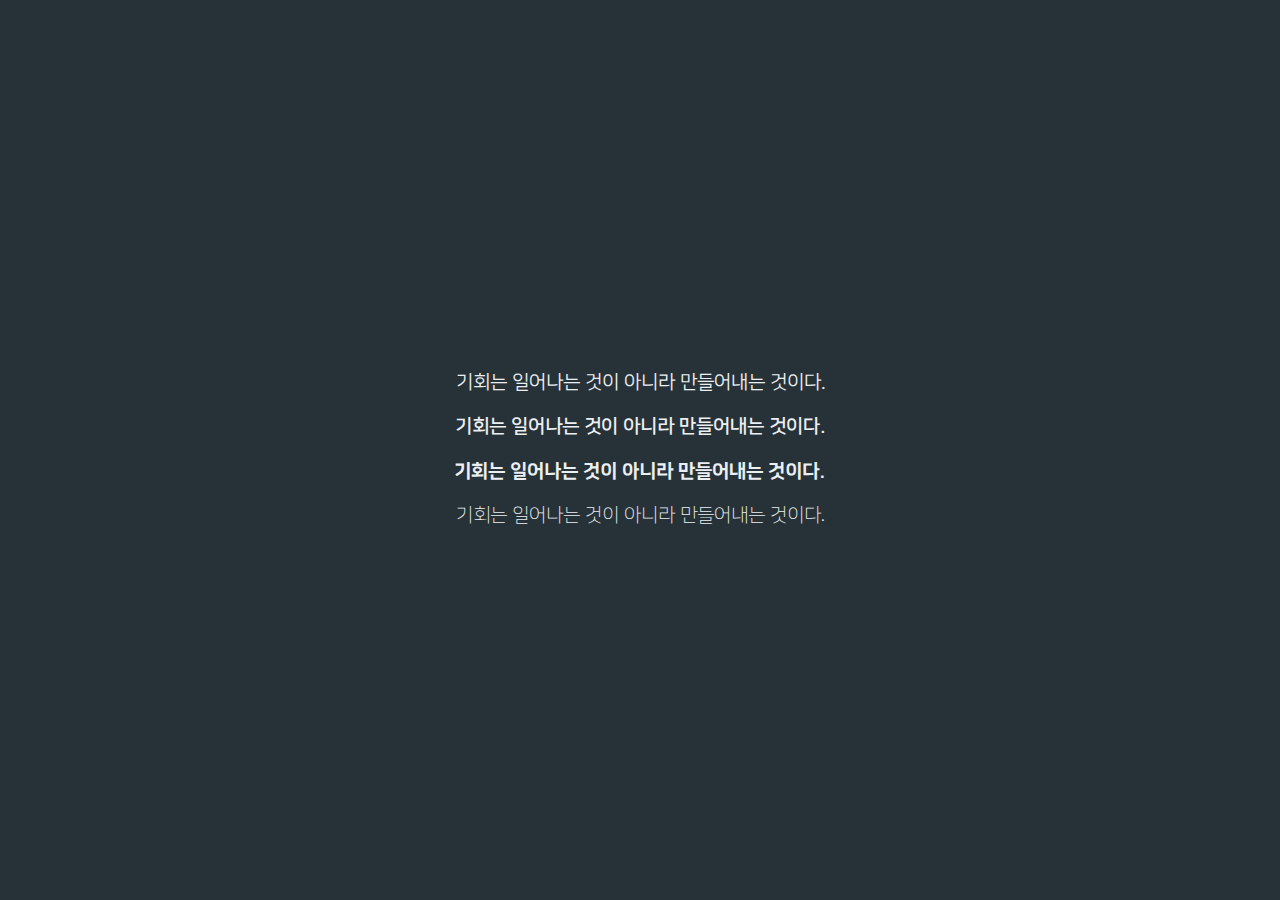
<file: NanumSquare-master/index.html>
<!DOCTYPE html>
<html lang="ko">

<head>
  <title>나눔스퀘어 웹폰트</title>
  <meta charset="UTF-8">
  <meta name="viewport" content="width=device-width, initial-scale=1">
  <link href="nanumsquare.css" rel="stylesheet">
  <style>
    html, body{margin:0;padding:0;height:100%}
    body{background-color:#263238;font:1.2em/1.3em 'NanumSquare', sans-serif;color:#ECEFF1}
    body > div{display:table;width:100%;height:100%}
    body > div > div{display:table-cell;vertical-align:middle}
    p{text-align:center}
    p strong.extra{font-weight: 800}
    p.light{font-weight: 300}
  </style>
</head>

<body>

  <div>
    <div>
      <p>기회는 일어나는 것이 아니라 만들어내는 것이다.</p>
      <p><strong>기회는 일어나는 것이 아니라 만들어내는 것이다.</strong></p>
      <p><strong class="extra">기회는 일어나는 것이 아니라 만들어내는 것이다.</strong></p>
      <p class="light">기회는 일어나는 것이 아니라 만들어내는 것이다.</p>
    </div>
  </div>

</body>

</html>
</file>
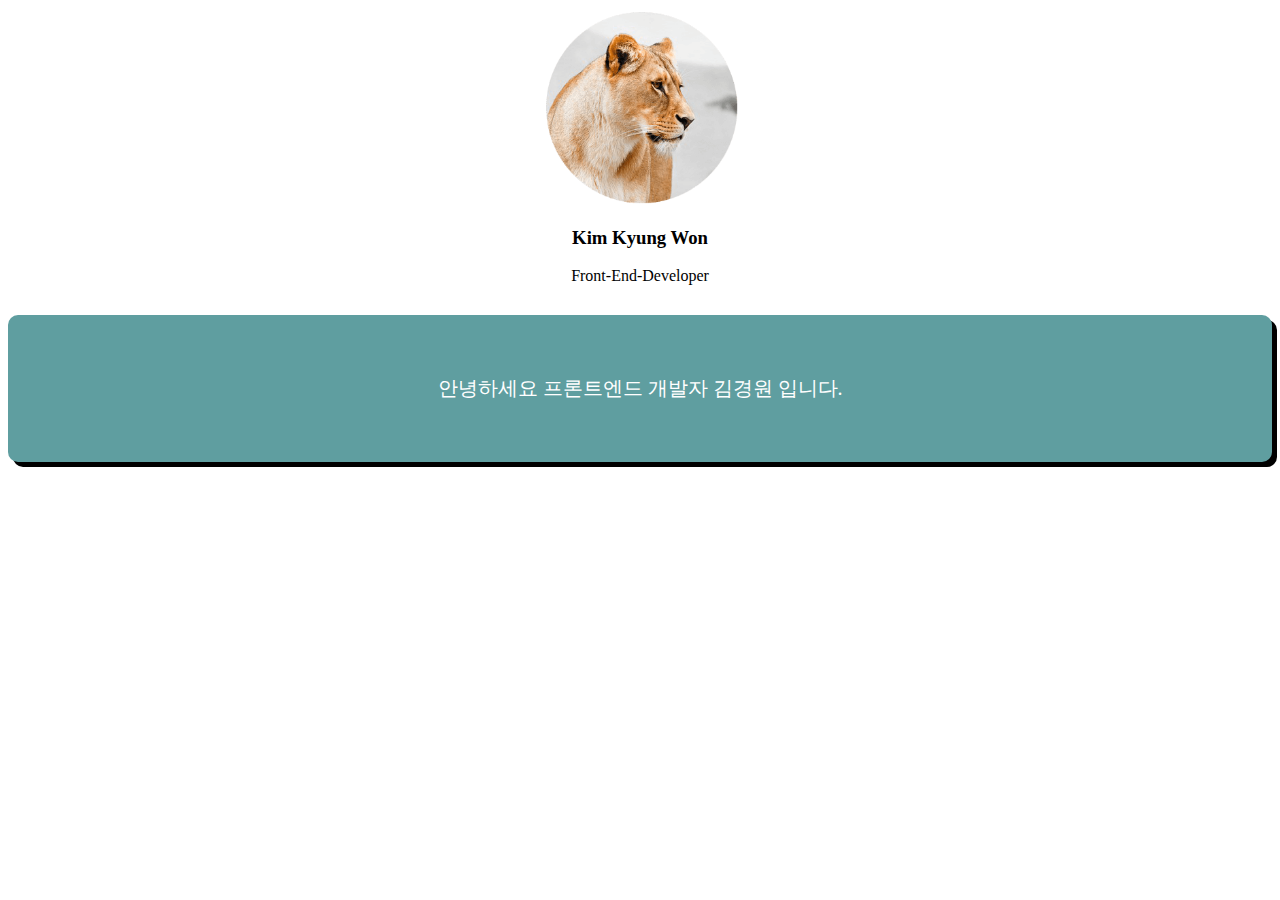
<file: part1/index.html>
<!DOCTYPE html>
<html>
    <head>
        <title>title</title>
        <meta charset='utf-8'>
        <link rel="stylesheet" href="./index.css">
    </head>
    <body>
        <img class='profile' src='../이미지파일/lion.png'>
        <h3 class='main-title'>Kim Kyung Won</h3>
        <p id='job'> Front-End-Developer</p>
        <div class='box'>
            <p>안녕하세요 프론트엔드 개발자 김경원 입니다.</p> 
        </div>
    </body>
</html>
</file>
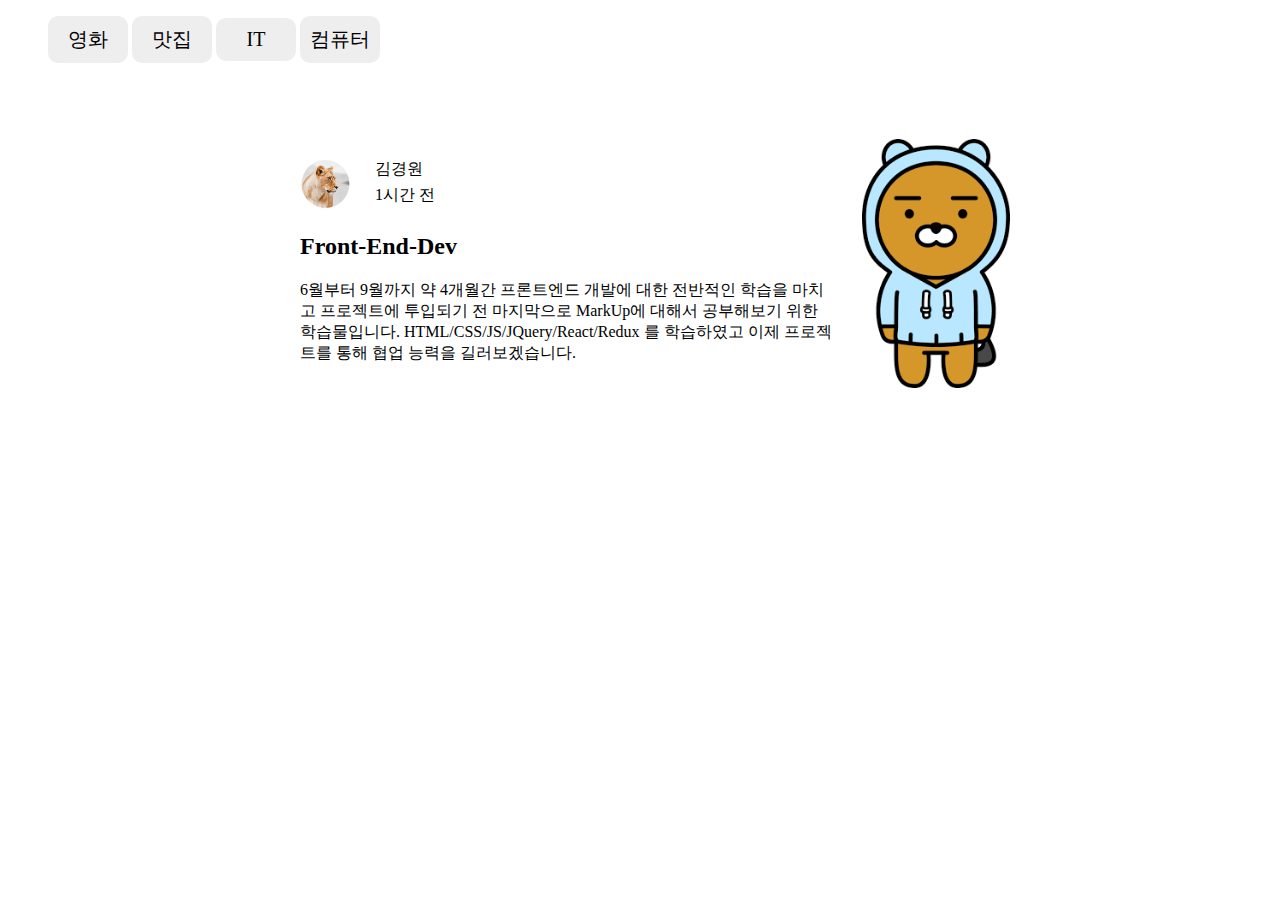
<file: part1/blog-list.html>
<!DOCTYPE html>
<html>
    <head>
        <title>blog-list</title>
        <link rel="stylesheet" href="./blog-list.css">
        <meta charset="utf-8">
    </head>
    <body>
       
<!--       div 이던 nav이던 기능은 동일함. 의미를 부여하는 기능 뿐-->
       <nav class ='nav-bar'>
           <ul class='nav-list'>
               <li><a href='#'>영화</a></li>
               <li><a href='#'>맛집</a></li>
               <li><a href='#'>IT</a></li>
               <li><a href='#'>컴퓨터</a></li>
           </ul>
       </nav>
       
        <div class='container'>
            <div class='left'>
                <div class='profile'>
                   <div class='profile-photo-wrap'>
                    <img class='profile-photo' src='../이미지파일/lion.png'>
                    </div>
                    <div class='profile-user'>
                        <!-- p태그는 기본 margin이 존재하여 이를 없애주면 된다. -->
                        <p style="margin : 5px">김경원</p>
                        <p style="margin : 5px">1시간 전</p>
                    </div>
                </div>
                <div style='clear: both;'></div>
                <div>
                    <h2>Front-End-Dev</h2>
                    <p>6월부터 9월까지 약 4개월간 프론트엔드 개발에 대한 전반적인 학습을 마치고 프로젝트에 투입되기 전 마지막으로 MarkUp에 대해서 공부해보기 위한 학습물입니다. HTML/CSS/JS/JQuery/React/Redux 를 학습하였고 이제 프로젝트를 통해 협업 능력을 길러보겠습니다. </p>
                </div>
            </div>
            <div class='right'>
                <div class='img-wrap'>
                <img src='../이미지파일/업데이트테스트용.png' width='100%' height ='100%'>
                </div>
            </div>
            <div style="clear: both"></div>
            <div class='footer'></div>
        </div>
    </body>
</html>
</file>
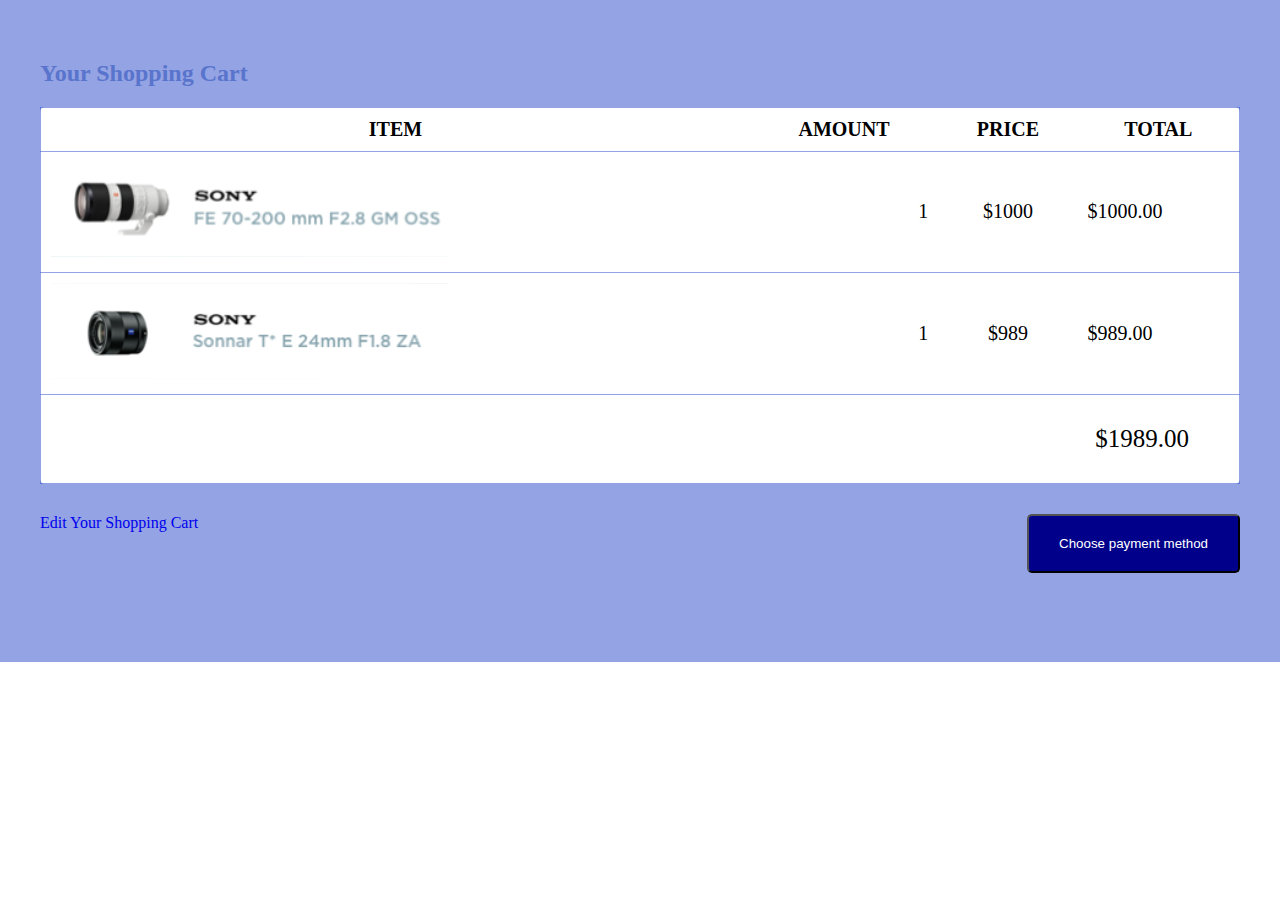
<file: part1/cart.html>
<!DOCTYPE html>
<html>
    <head>
        <title>cart</title>
        <meta charset='utf-8'>
        <link rel="stylesheet" href="./cart.css">    
    </head>
    <body>
       <div class='table-container'>
           <h2 style='color : #5974cc'>Your Shopping Cart</h2>
            <table class='table-main'>
                <thead>
                   <tr>
                        <th>ITEM</th>
                        <th>AMOUNT</th>
                        <th>PRICE</th>
                        <th>TOTAL</th>
                    </tr>
                </thead>
                <tbody>
                    <tr>
                        <td><img src='../이미지파일/camera1.PNG'></td>
                        <td style='text-align:right'>1</td>
                        <td style='text-align:center'>$1000</td>
                        <td>$1000.00</td>
                    </tr>
                    <tr>
                        <td><img src='../이미지파일/camera2.PNG'></td>
                        <td style='text-align:right'>1</td>
                        <td style='text-align:center'>$989</td>
                        <td>$989.00</td>
                    </tr>
                    <tr>
                        <td colspan="4" style='text-align: right; padding :30px 50px 30px 0px; font-size : 25px;'>$1989.00</td>
                    </tr>
                </tbody>
            </table>
            <div class='bottom-area'>
                <a href='#' class='custom-link' style='vertical-align: top;'> Edit Your Shopping Cart</a>
                <button class='btn-style btn-layout'>Choose payment method</button>
            </div>
        </div>
    </body>
</html>
</file>
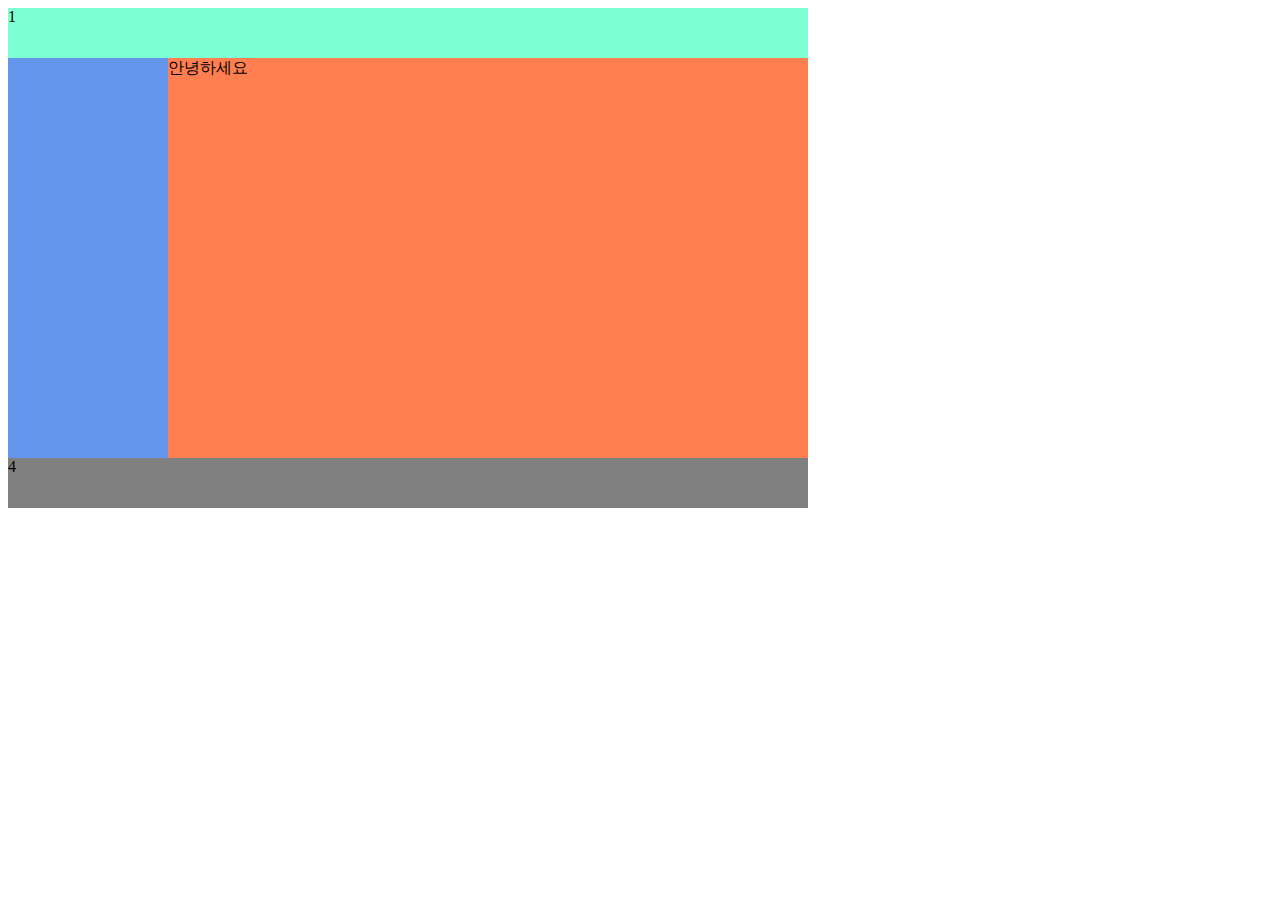
<file: part1/layout1.html>
<!DOCTYPE html>
<html>
    <head>
        <meta charset='utf-8'>
        <title>layout-1</title>
        <link rel="stylesheet" href="./index.css">
    </head>
    <body>
        <!--
        layout 방법 1. float
        1. 모든 요소를 감싸는 wrapper(container)를 만든다.
        2. div는 display :  block 의 속성을 가졌기 때문에 한 줄을 모두 차지하는 특성을 가짐
        3. 따라서 wrapper를 기준으로 width 를 % 주는 것이 중요 
        4. 이후 float : left (왼쪽 정렬) , 붕 띄워서 왼쪽에 정렬해준다.  
        5. 붕 띄웠기 때문에 아래에 footer는 header의 바로 아래에 배치된다. 따라서 left, right 아래에 배치되게 하기 위해서는 clear : both 를 사용한 이후에 해주어야 제대로 배치된다. 
        -->
        <div class='container'>
            <div class='header'>1</div>
            <div class='left'></div><!--
        --><div class='right'>안녕하세요</div>   
            <div class='footer'>4</div>
        </div>
    </body>
</html>
</file>
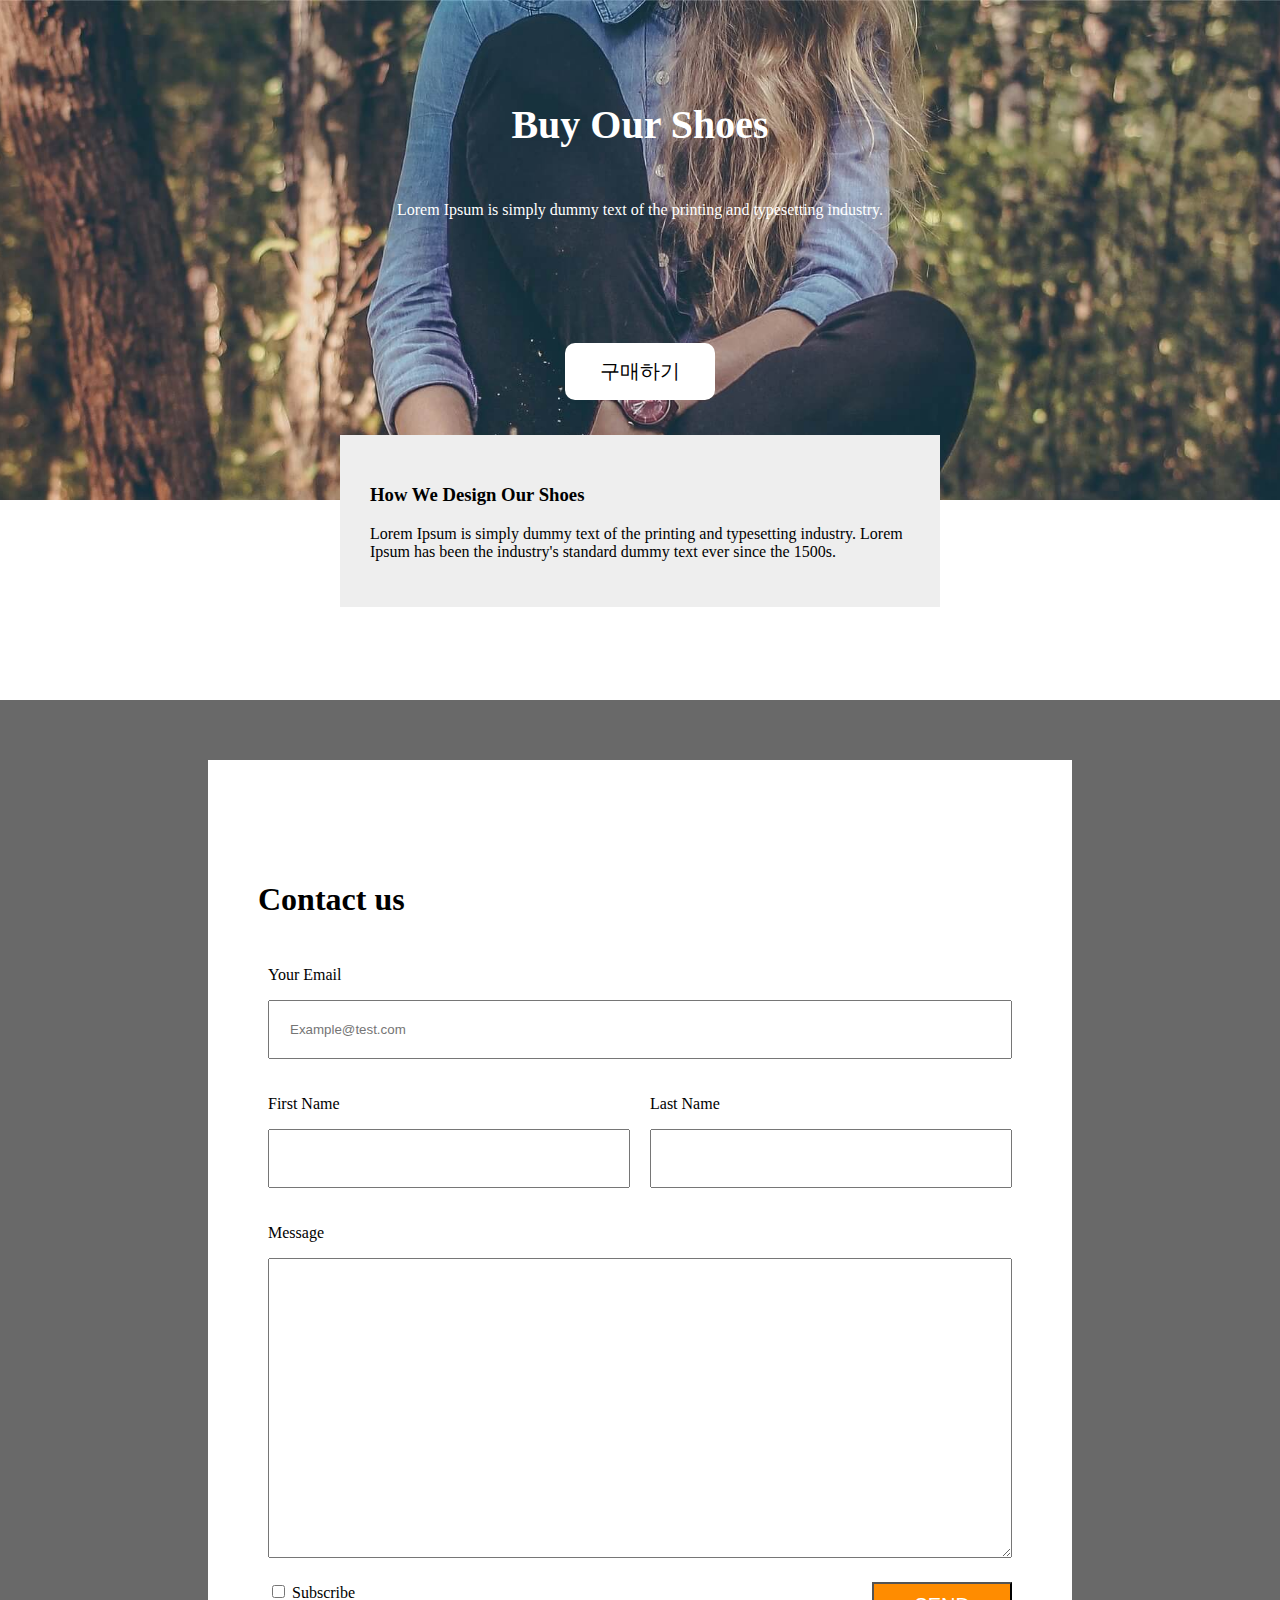
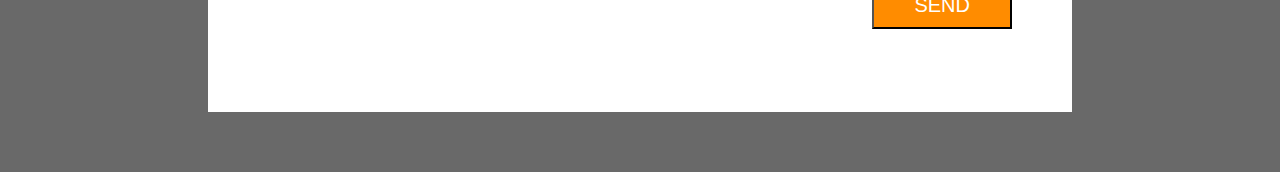
<file: part1/layout2.html>
<!DOCTYPE html>
<html>
    <head>
        <title>layout2</title>
        <meta chatset='utf-8'>
        <link rel="stylesheet" href="./layout2.css">
    </head>
    <body>
        <div class='main-background'>
            <h4 class='main-title'>Buy Our Shoes</h4>
            <div class='intro'>
                <p>Lorem Ipsum is simply dummy text of the printing and typesetting industry. </p>
            </div>
            <button class='main-btn'>구매하기</button>
            <div class='explain-box'>
                <h3>How We Design Our Shoes</h3>
                <p>Lorem Ipsum is simply dummy text of the printing and typesetting industry. Lorem Ipsum has been the industry's standard dummy text ever since the 1500s.</p>
            </div>
        </div>
        
        <form class='form-container'>
           <div class='form-inner'>
               <h1> Contact us </h1>
               
               <div class='form-all'>
                   <p>Your Email</p>
                   <input type='email' placeholder='Example@test.com'/>
               </div>
               
               <div class='form-half'>
                   <p>First Name</p>
                   <input type='text'/>
               </div>
               
               <div class='form-half'>
                   <p>Last Name</p>
                   <input type='text'/>
               </div>
               <div style='clear: both'></div>
               <div class='form-all'>
                   <p> Message </p>
                   <textarea> </textarea>
               </div>
               <div class='checkbox'>
                   <input type ='checkbox' id='sub'> 
                   <label for='sub'>Subscribe</label>
                   <!-- input check box옆에 label 태그를 쓴다. label(for)을 클릭하면 input(id)을 체크한 것으로 간주 
                       label(for) input(id)
                     -->
                   <button class='btn-position btn-style'> SEND </button>
               </div>
           </div>
        </form>
        
    </body>
</html>
</file>
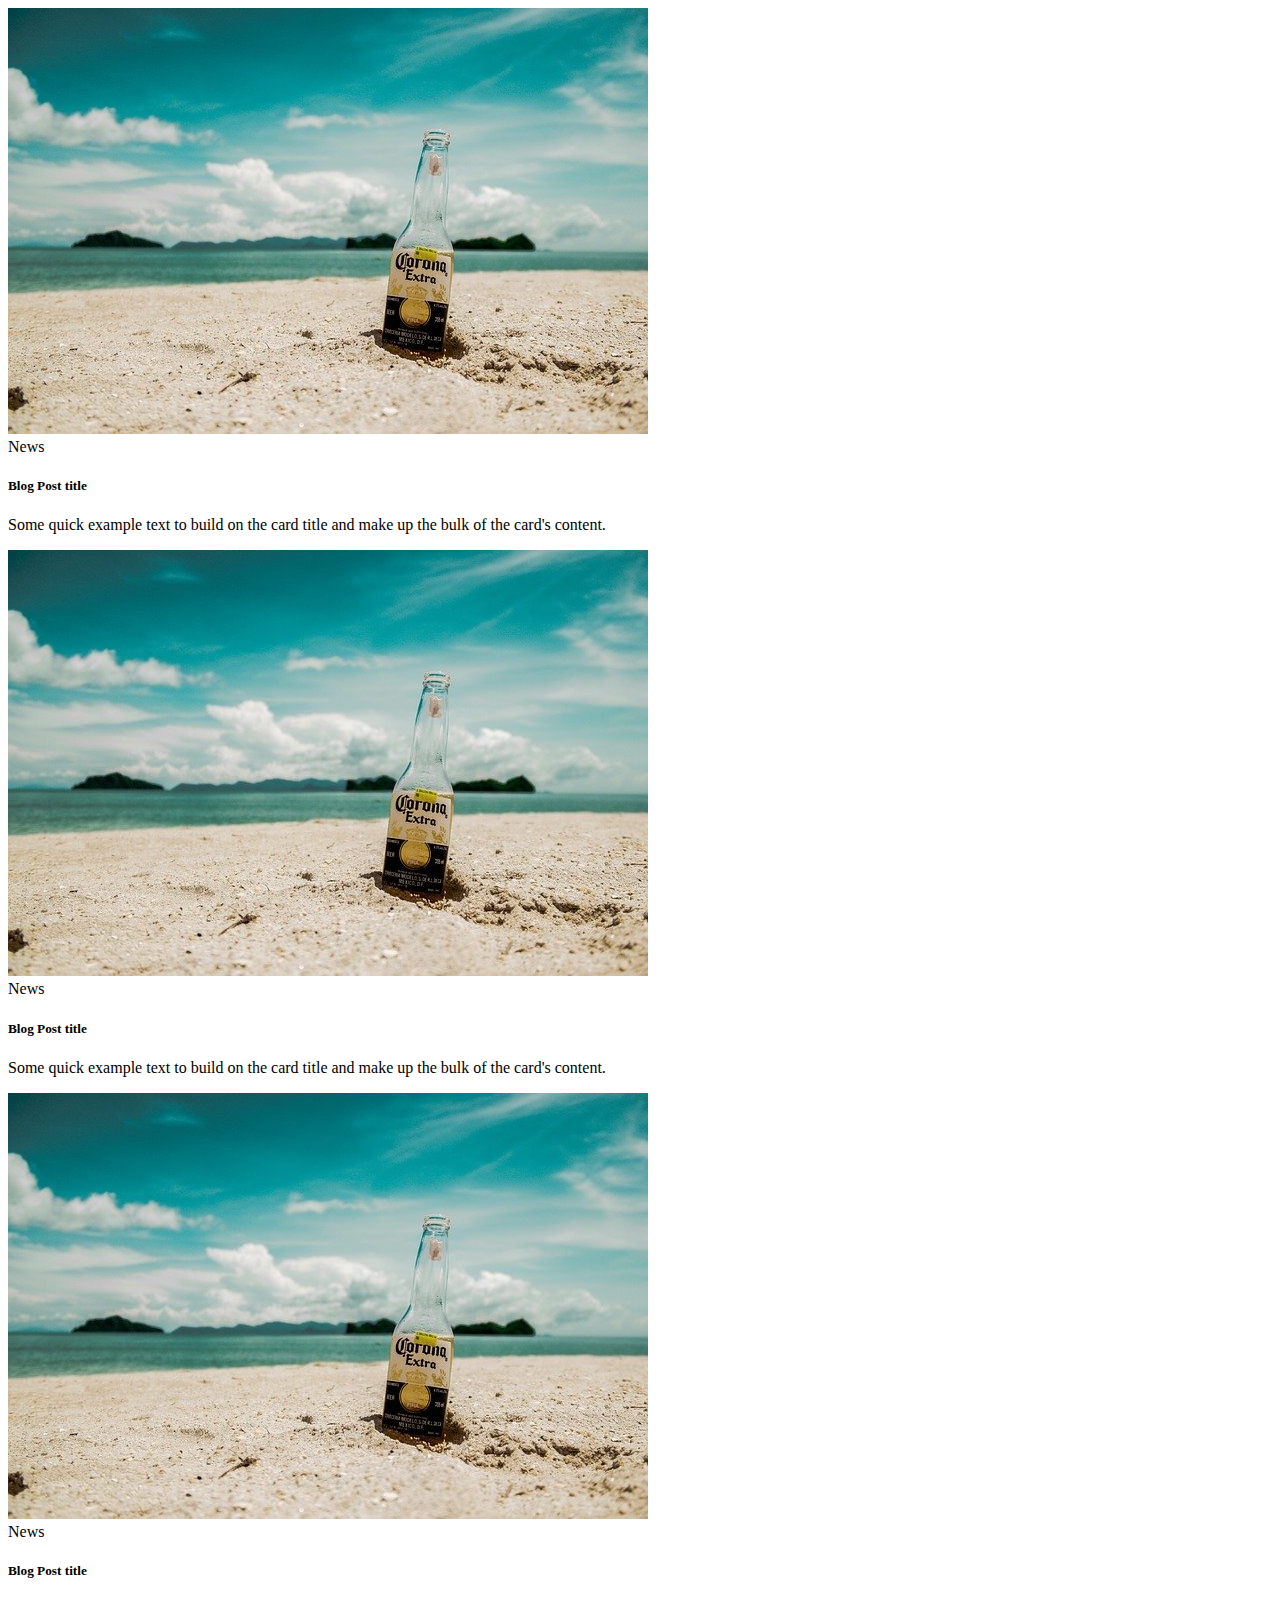
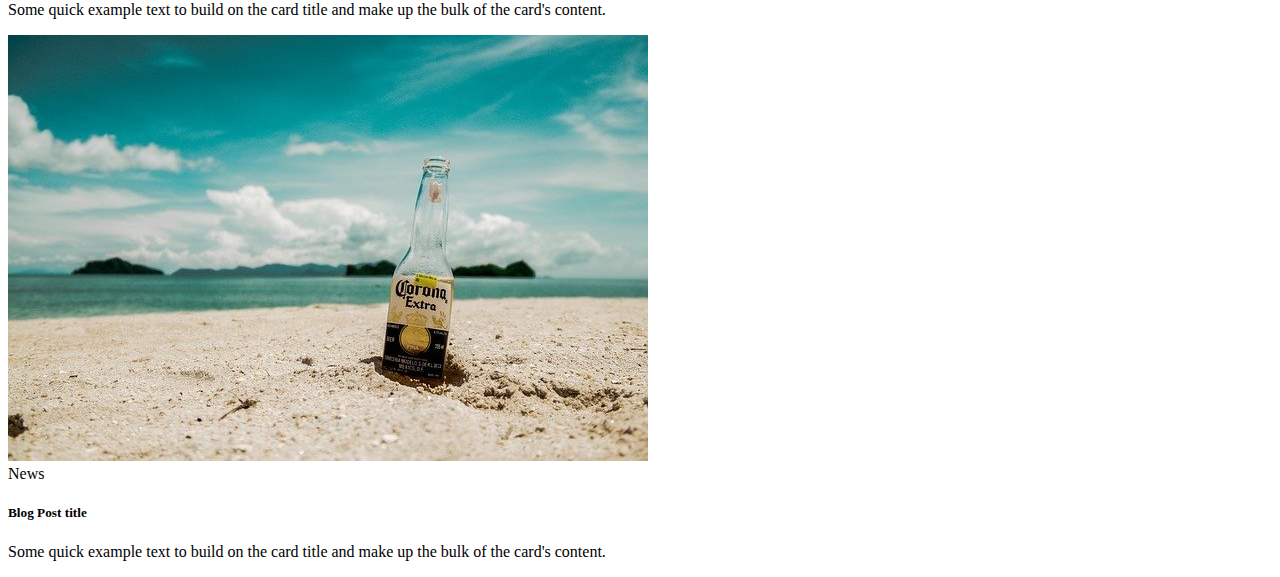
<file: part2/Bootstrap_grid_layout.html>
<!DOCTYPE html>
<html>
    <head>
        <title>Bootstrap</title>
        <meta name="viewport" content="width=device-width, initial-scale=1">
        <meta charset='utf-8'>
        <link href="https://cdn.jsdelivr.net/npm/bootstrap@5.1.2/dist/css/bootstrap.min.css" rel="stylesheet" integrity="sha384-uWxY/CJNBR+1zjPWmfnSnVxwRheevXITnMqoEIeG1LJrdI0GlVs/9cVSyPYXdcSF" crossorigin="anonymous">
    </head>
    <body>
        
        <div class='container'>
           <div class='row'>
                <div class="col-md-6 col-lg-3">
                      <img src="../이미지파일/beer.jpg" class="card-img-top" alt="...">
                      <div class="card-body">
                       <span class="badge rounded-pill bg-primary mb-3 p-2">News</span>
                        <h5 class="card-title">Blog Post title</h5>
                        <p class="card-text">Some quick example text to build on the card title and make up the bulk of the card's content.</p>
                      </div>
                </div>


               <div class="col-md-6 col-lg-3">
                  <img src="../이미지파일/beer.jpg" class="card-img-top" alt="...">
                      <div class="card-body">
                       <span class="badge rounded-pill bg-primary mb-3 p-2">News</span>
                        <h5 class="card-title">Blog Post title</h5>
                        <p class="card-text">Some quick example text to build on the card title and make up the bulk of the card's content.</p>
                      </div>
                </div>

                <div class="col-md-6 col-lg-3">
                  <img src="../이미지파일/beer.jpg" class="card-img-top" alt="...">
                      <div class="card-body">
                       <span class="badge rounded-pill bg-primary mb-3 p-2">News</span>
                        <h5 class="card-title">Blog Post title</h5>
                        <p class="card-text">Some quick example text to build on the card title and make up the bulk of the card's content.</p>
                      </div>
                </div>

                <div class="col-md-6 col-lg-3">
                  <img src="../이미지파일/beer.jpg" class="card-img-top" alt="...">
                      <div class="card-body">
                       <span class="badge rounded-pill bg-primary mb-3 p-2">News</span>
                        <h5 class="card-title">Blog Post title</h5>
                        <p class="card-text">Some quick example text to build on the card title and make up the bulk of the card's content.</p>
                      </div>
                </div>
            </div>
        </div>
        
        <script src="https://cdn.jsdelivr.net/npm/bootstrap@5.1.2/dist/js/bootstrap.bundle.min.js" integrity="sha384-kQtW33rZJAHjgefvhyyzcGF3C5TFyBQBA13V1RKPf4uH+bwyzQxZ6CmMZHmNBEfJ" crossorigin="anonymous"></script>
    </body>
</html>
</file>
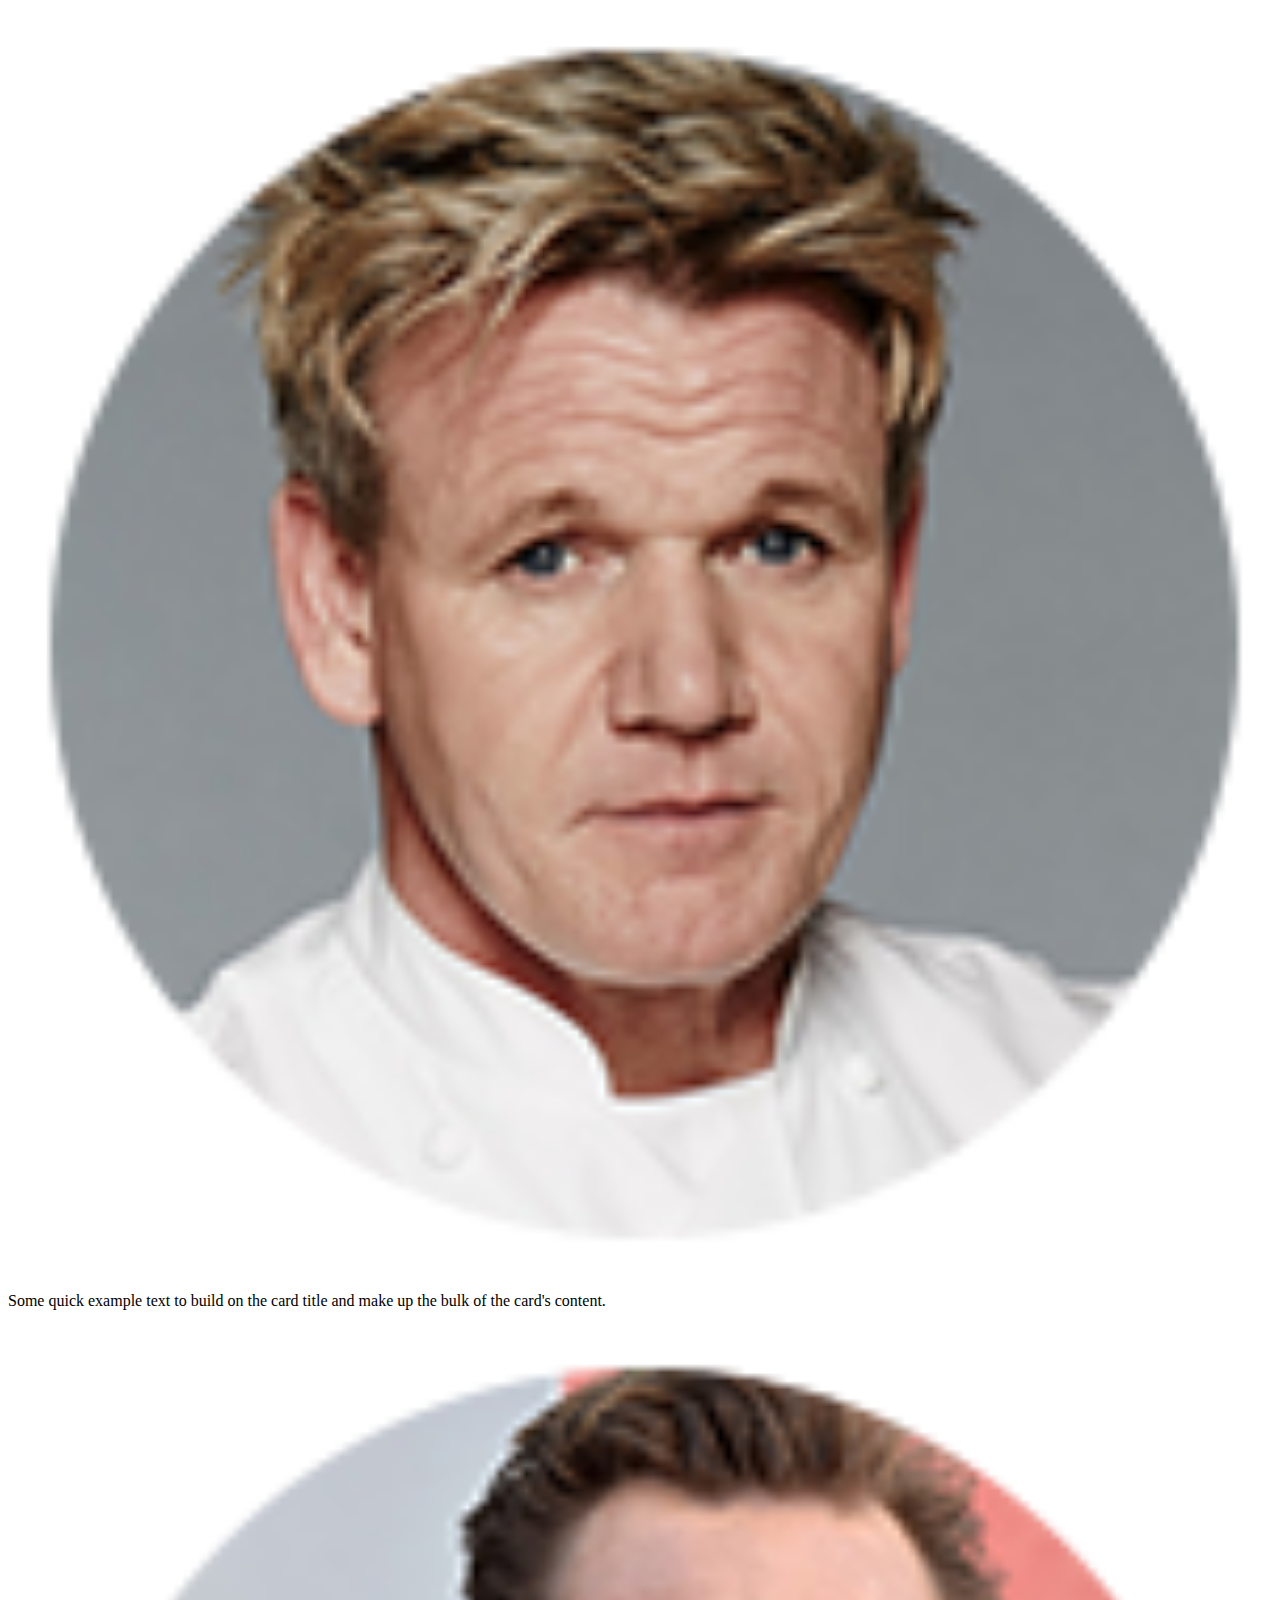
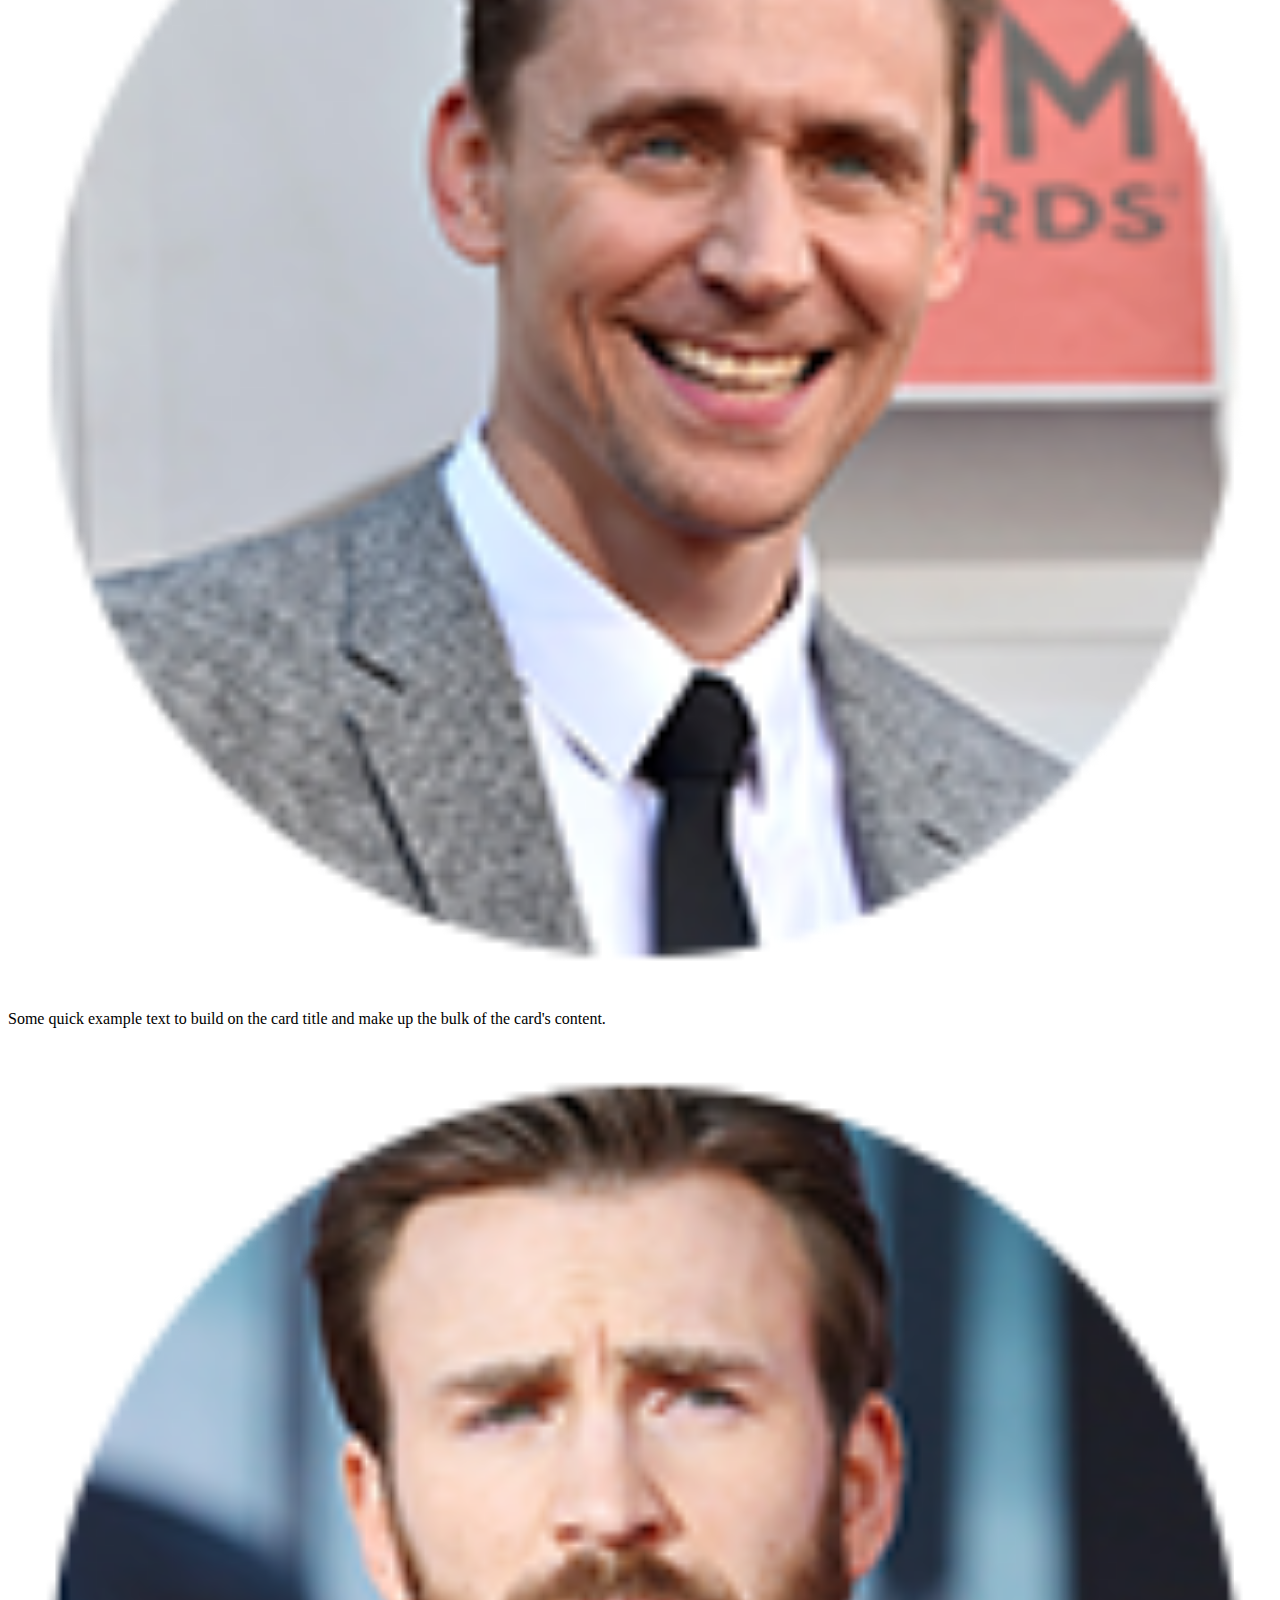
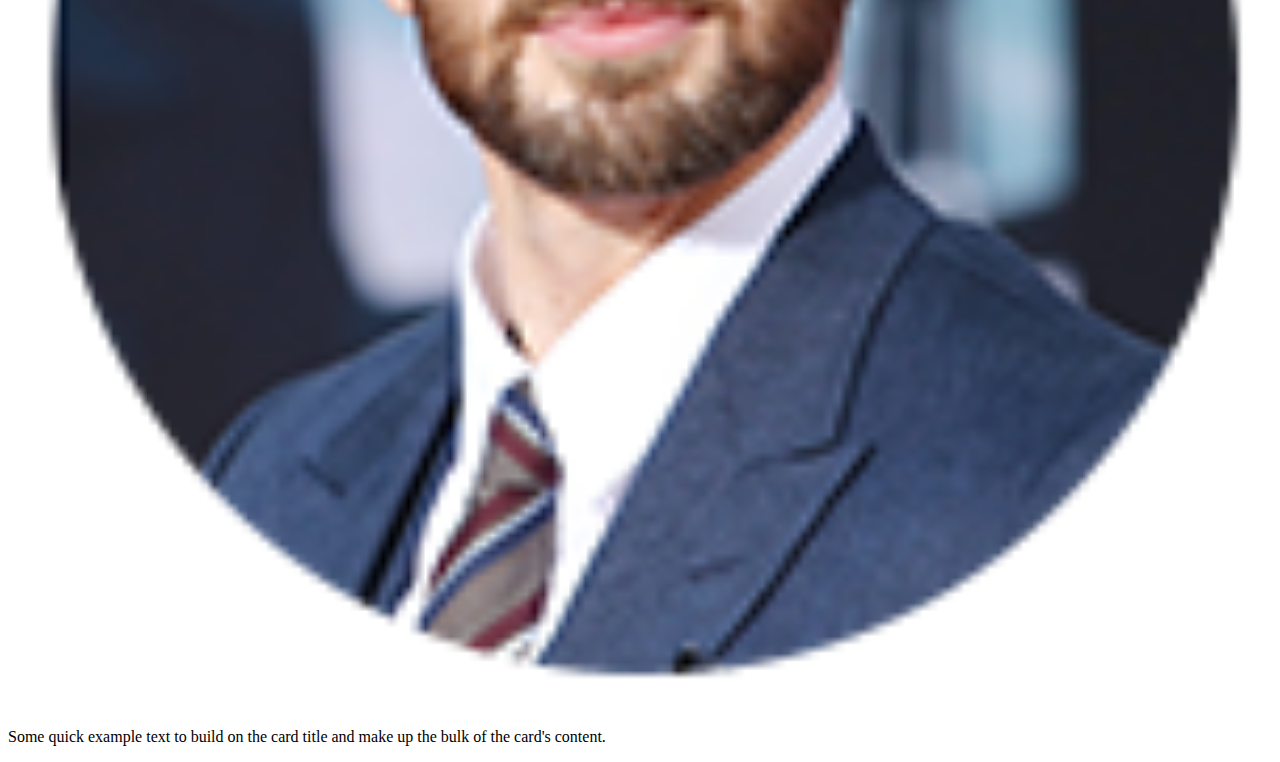
<file: part2/Bootstrap_time_line.html>
<!DOCTYPE html>
<html>
    <head>
        <title>Bootstrap</title>
        <meta name="viewport" content="width=device-width, initial-scale=1">
        <meta charset='utf-8'>
        <link href="https://cdn.jsdelivr.net/npm/bootstrap@5.1.2/dist/css/bootstrap.min.css" rel="stylesheet" integrity="sha384-uWxY/CJNBR+1zjPWmfnSnVxwRheevXITnMqoEIeG1LJrdI0GlVs/9cVSyPYXdcSF" crossorigin="anonymous">
    </head>
    <body>
        
        <div class='container'>
           <div class='row'>
                <div class='col-2 col-md-2 order-md-2'><img src='../이미지파일/author.png' width='100%'></div>
                <div class='col-10 col-md-5 order-md-1'>
                    <p class='text-end'>Some quick example text to build on the card title and make up the bulk of the card's content.</p>
                </div>
                <div class='col-md-5 order-md-3'></div>
            </div>
            <div class='row'>
               <div class='col-md-5'></div>
                <div class='col-2 col-md-2'><img src='../이미지파일/author2.png' width='100%'></div>
                <div class='col-10 col-md-5'>
                <p class='text-start'>Some quick example text to build on the card title and make up the bulk of the card's content.</p></div>
            </div>
            <div class='row'>
                <div class='col-2 col-md-2 order-md-2'><img src='../이미지파일/author3.png' width='100%'></div>
                <div class='col-10 col-md-5 order-md-1'>
                <p class='text-end'>Some quick example text to build on the card title and make up the bulk of the card's content.</p>
                </div>
                <div class='col-md-5 order-md-3'></div>
            </div>
        </div>
        
        <script src="https://cdn.jsdelivr.net/npm/bootstrap@5.1.2/dist/js/bootstrap.bundle.min.js" integrity="sha384-kQtW33rZJAHjgefvhyyzcGF3C5TFyBQBA13V1RKPf4uH+bwyzQxZ6CmMZHmNBEfJ" crossorigin="anonymous"></script>
    </body>
</html>
</file>
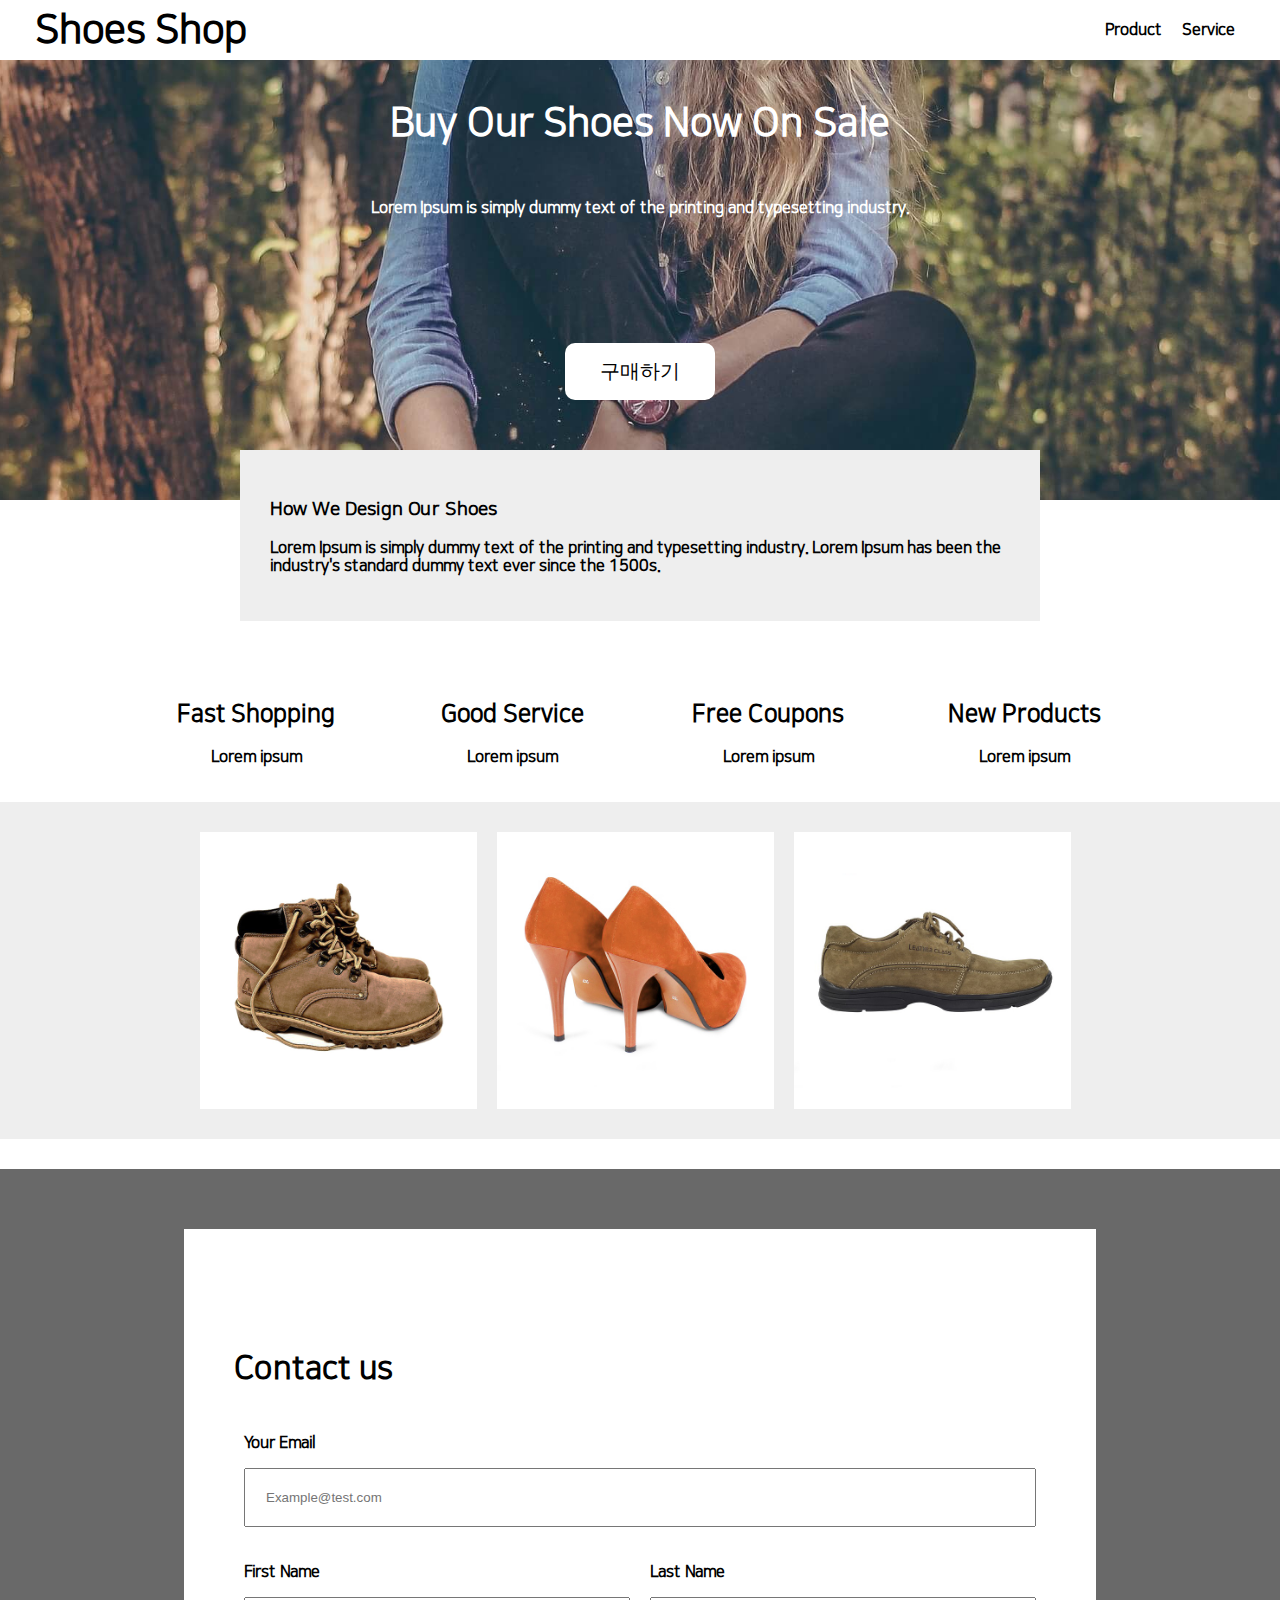
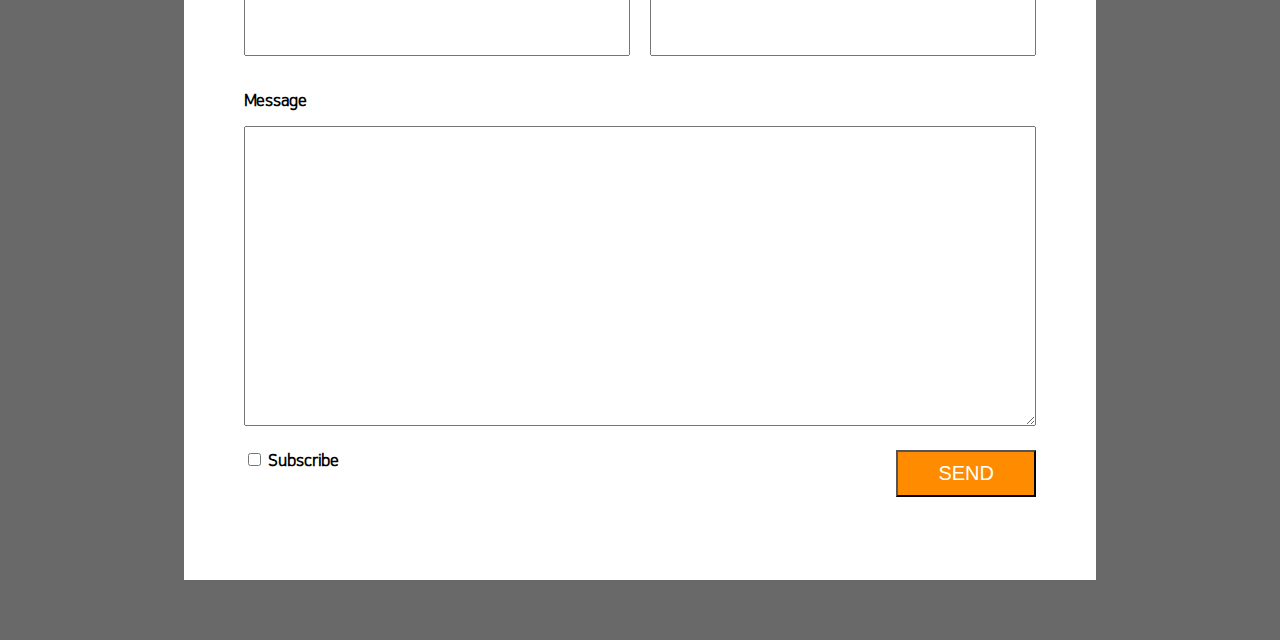
<file: part2/LandingPage.html>
<!DOCTYPE html>
<html>
    <head>
        <title>layout2</title>
        <meta chatset='utf-8'>
        <link rel="stylesheet" href="./LandingPage.css">
        <link rel="stylesheet" href="https://cdnjs.cloudflare.com/ajax/libs/font-awesome/6.0.0-beta2/css/all.min.css" integrity="sha512-YWzhKL2whUzgiheMoBFwW8CKV4qpHQAEuvilg9FAn5VJUDwKZZxkJNuGM4XkWuk94WCrrwslk8yWNGmY1EduTA==" crossorigin="anonymous" referrerpolicy="no-referrer" />
    </head>
    <body>
        
        <div class="flex-container">
            <div class="flex-box" style='font-size: 40px'>Shoes Shop</div>
            <div class="flex-box" style="flex-grow:1"></div>
            <div class="flex-box">Product</div>
            <div class="flex-box">Service</div>
        </div>
        
        
       <div class='main-background'>
            <h4 class='main-title'>Buy Our Shoes Now On Sale </h4>
            <div class='intro'>
                <p>Lorem Ipsum is simply dummy text of the printing and typesetting industry. </p>
            </div>
            <button class='main-btn'>구매하기</button>
        </div>
        <div class='explain-box'>
                <h3>How We Design Our Shoes</h3>
                <p>Lorem Ipsum is simply dummy text of the printing and typesetting industry. Lorem Ipsum has been the industry's standard dummy text ever since the 1500s.</p>
        </div>
        
        <!-- 반응형 설명 박스-->
        <div class='intro-wrap'>
            <div class='intro-item'>
               <i class="fas fa-shopping-cart fa-3x"></i>
                <h2>Fast Shopping</h2>
                <p>Lorem ipsum</p>
            </div>
            <div class='intro-item'>
               <i class="fas fa-globe-asia fa-3x"></i>
                <h2>Good Service</h2>
                <p>Lorem ipsum</p>
            </div>
            <div class='intro-item'>
                <i class="fas fa-user fa-3x"></i>
                <h2>Free Coupons</h2>
                <p>Lorem ipsum</p>
            </div>
            <div class='intro-item'>
               <i class="fas fa-tshirt fa-3x"></i>
                <h2>New Products</h2>
                <p>Lorem ipsum</p>
            </div>
        </div>
        <div style='clear : both'></div>
        
        <div class="shop-wrap">
            <div class="shop-container">
               
                <div class="shop-item">
                  <div style='position: relative'>
                  <div class='overlay-wrap'>
                   <div class='overlay price'>3000$</div>
                  </div>
                    <img src='../이미지파일/product1-1.jpg'>
                    </div>
                </div>
               
                <div class="shop-item">
                  <div style='position: relative'>
                   <div class='overlay-wrap'>
                       <div class='overlay price'>3000$</div>
                   </div>
                    <img src='../이미지파일/product2.jpg'>
                    </div>
                </div>
                
                <div class="shop-item">
                  <div style='position: relative'>
                   <div class='overlay-wrap'>
                       <div class='overlay price'>3000$</div>
                   </div>
                    <img src='../이미지파일/product3.jpg'>
                    </div>
                </div>
                
                <div style ='clear : both'></div>
            </div>
        </div>
        
        <form class='form-container'>
           <div class='form-inner'>
               <h1> Contact us </h1>
               
               <div class='form-all'>
                   <p>Your Email</p>
                   <input type='email' placeholder='Example@test.com'/>
               </div>
               
               <div class='form-half'>
                   <p>First Name</p>
                   <input type='text'/>
               </div>
               
               <div class='form-half'>
                   <p>Last Name</p>
                   <input type='text'/>
               </div>
               <div style='clear: both'></div>
               <div class='form-all'>
                   <p> Message </p>
                   <textarea> </textarea>
               </div>
               <div class='checkbox'>
                   <input type ='checkbox' id='sub'> 
                   <label for='sub'>Subscribe</label>
                   <!-- input check box옆에 label 태그를 쓴다. label(for)을 클릭하면 input(id)을 체크한 것으로 간주 
                       label(for) input(id)
                     -->
                   <button class='btn-position btn-style'> SEND </button>
               </div>
           </div>
        </form>
        
    </body>
</html>
</file>
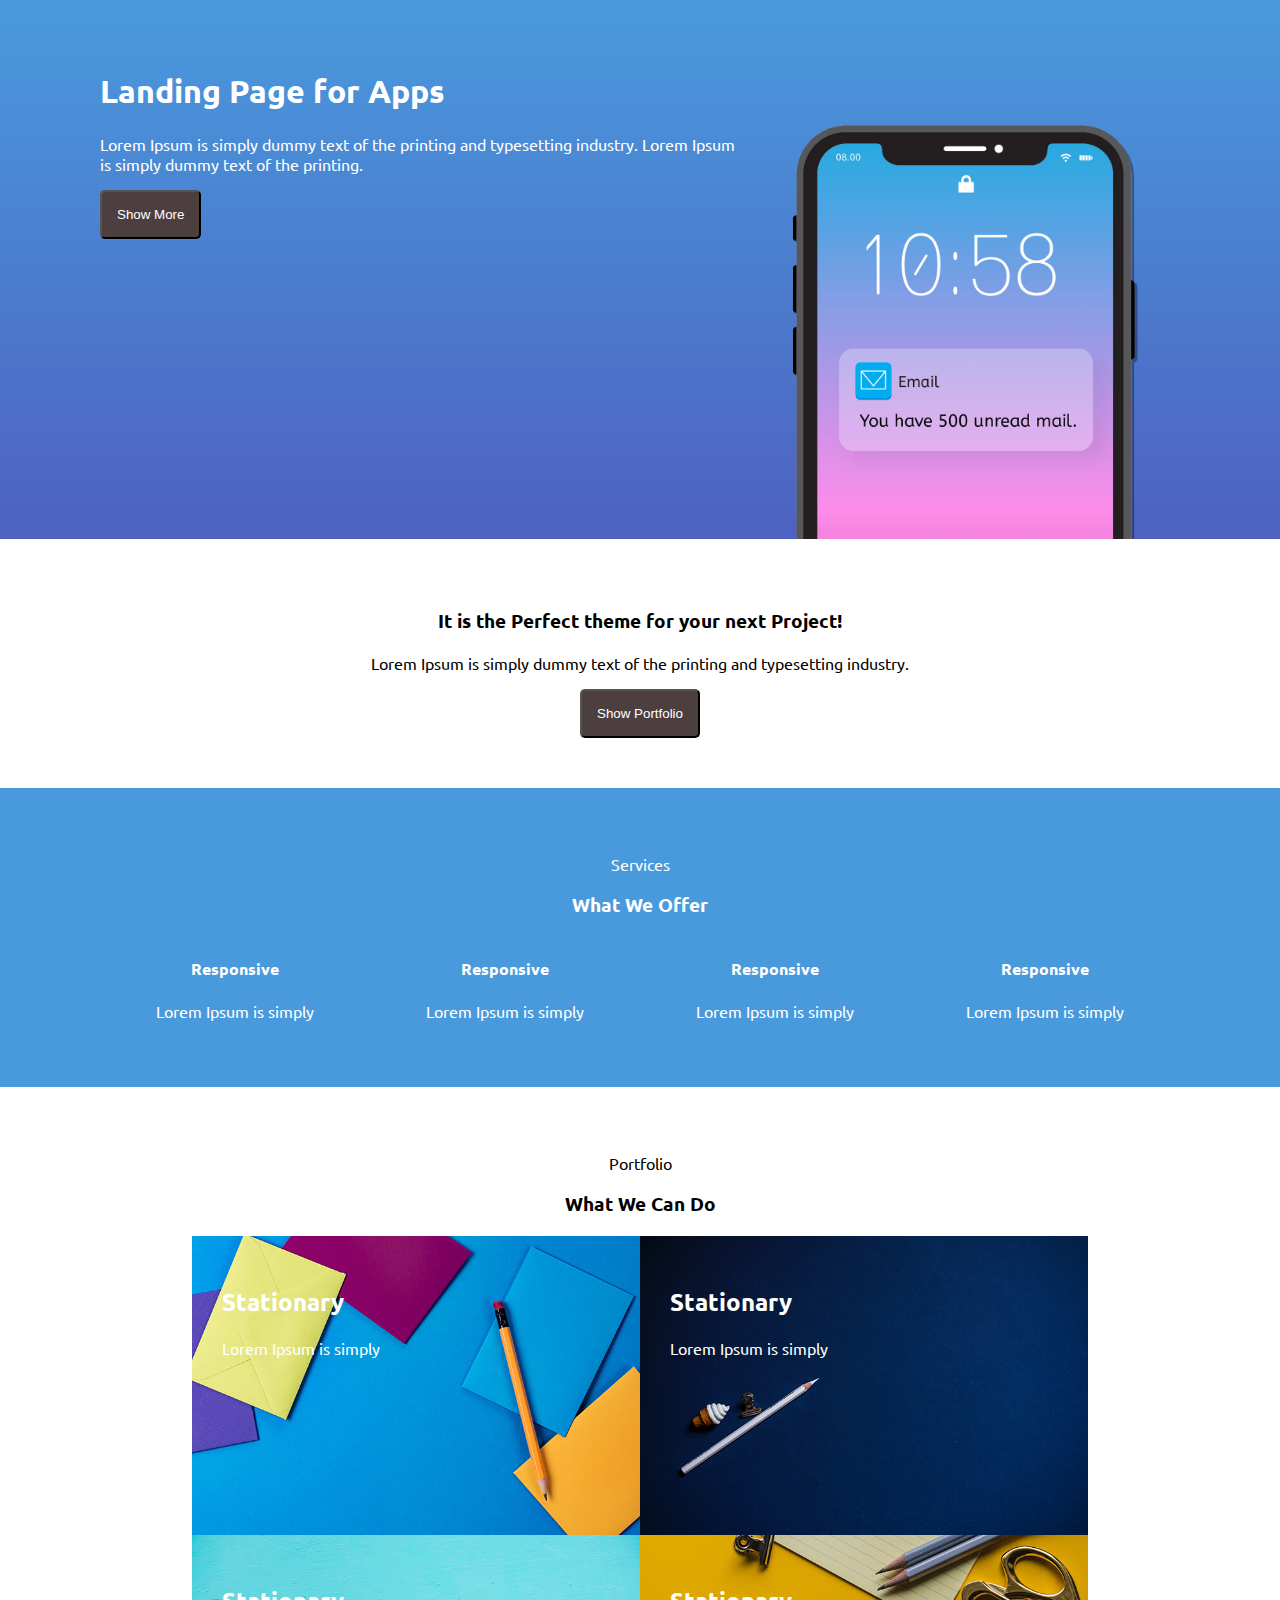
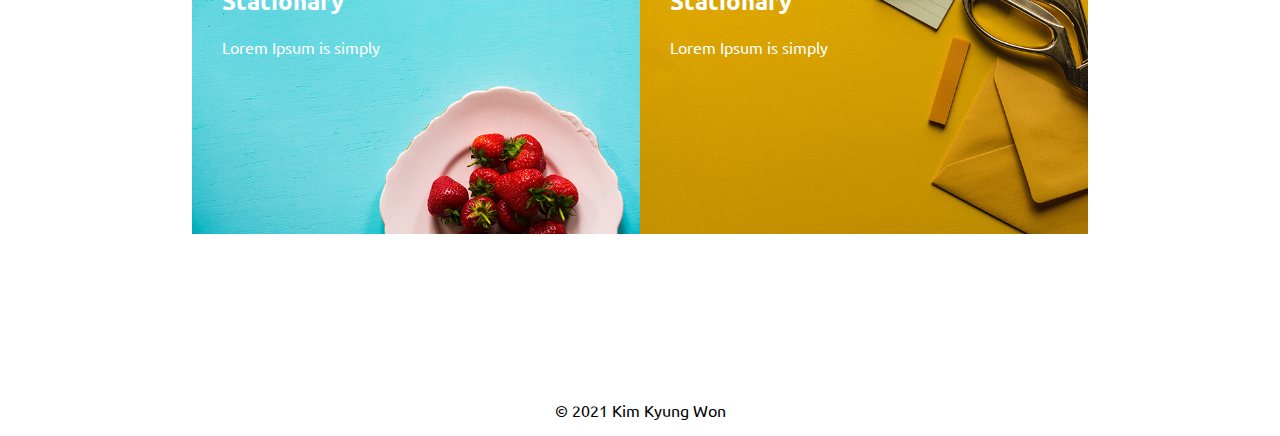
<file: part2/LandingPage_2.html>
<!DOCTYPE html>
<html>
    <head>
        <meta charset='utf-8'>
        <meta name="viewport" content="width=device-width, initial-scale=1.0">
        <title>Landing Page 2</title>
        <link rel="stylesheet" href="./LandingPage_2.css">
<!--        fontawesome-->
        <link rel="stylesheet" href="https://cdnjs.cloudflare.com/ajax/libs/font-awesome/6.0.0-beta2/css/all.min.css" integrity="sha512-YWzhKL2whUzgiheMoBFwW8CKV4qpHQAEuvilg9FAn5VJUDwKZZxkJNuGM4XkWuk94WCrrwslk8yWNGmY1EduTA==" crossorigin="anonymous" referrerpolicy="no-referrer" />
<!--        google fonts-->
        <link rel="preconnect" href="https://fonts.googleapis.com">
        <link rel="preconnect" href="https://fonts.gstatic.com" crossorigin>
        <link href="https://fonts.googleapis.com/css2?family=Ubuntu:wght@500&display=swap" rel="stylesheet">
    </head>
    <body>
       
<!--       Landing Top First Part-->
        <div class='landingpage-background'>
            <div class='landingpage-left'>
                <h1>Landing Page for Apps</h1>
                <p>Lorem Ipsum is simply dummy text of the printing and typesetting industry. Lorem Ipsum is simply dummy text of the printing. </p>
                <button class='btn'>Show More</button>
            </div>
            <div class='landingpage-right'>
                <img src='../이미지파일/iphone.png'>
            </div>
            <div style='clear: both'></div>
        </div>     
        
<!--        Landing Second Part-->
        <div class='site-intro'>
            <h3>It is the Perfect theme for your next Project!</h3>
            <p>Lorem Ipsum is simply dummy text of the printing and typesetting industry.</p>
            <button class='btn'>Show Portfolio</button>
        </div>
        
<!--        Landing Third Part : service-intro -->
        <div class="service-intro text-manage">
            <p>Services</p>
            <h3>What We Offer</h3>
            <div class="service-item">
                <i class="fas fa-mobile-alt"></i>
                <h4>Responsive</h4>
                <p>Lorem Ipsum is simply</p>
            </div>
            <div class="service-item">
                <i class="fas fa-flask"></i>
                <h4>Responsive</h4>
                <p>Lorem Ipsum is simply</p>
            </div>
            <div class="service-item">
                <i class="fas fa-bolt"></i>
                <h4>Responsive</h4>
                <p>Lorem Ipsum is simply</p>
            </div>
            <div class="service-item">
                <i class="fas fa-globe-asia"></i>
                <h4>Responsive</h4>
                <p>Lorem Ipsum is simply</p>
            </div>
            <div style='clear: both'></div>
        </div>

<!--        Landing Four Part : office-introduce-->
        <div class='office-intro'>
            <p>Portfolio</p>
            <h3>What We Can Do</h3>
            <div class='office-intro-wrap text-manage'>
                <div class='office-intro-item'>
                   <div class='hover-target'></div>
                    <div class='card-contents'> 
                        <h2>Stationary</h2>
                        <p>Lorem Ipsum is simply</p>
                    </div>
                    <img src='../이미지파일/portfolio-1.jpg'>
                </div>
                <div class='office-intro-item'>
                  <div class='hover-target'></div>
                   <div class='card-contents'> 
                        <h2>Stationary</h2>
                        <p>Lorem Ipsum is simply</p>
                    </div>
                    <img src='../이미지파일/portfolio-2.jpg'>
                </div>
                <div class='office-intro-item'>
                  <div class='hover-target'></div>
                   <div class='card-contents'> 
                        <h2>Stationary</h2>
                        <p>Lorem Ipsum is simply</p>
                    </div>
                    <img src='../이미지파일/portfolio-3.jpg'>
                </div>
                <div class='office-intro-item'>
                  <div class='hover-target'></div>
                   <div class='card-contents'> 
                        <h2>Stationary</h2>
                        <p>Lorem Ipsum is simply</p>
                    </div>
                    <img src='../이미지파일/portfolio-4.jpg'>
                </div>
            </div>
            <div style ='clear: both'></div>
        </div>
        
<!--     Landing Five Part : Footer   -->
       <div class='footer'>
           <div class="footer-item"><i class="fab fa-google"></i></div>
           <div class="footer-item"><i class="fab fa-twitter"></i></div>
           <div class="footer-item"><i class="fab fa-instagram"></i></div>
           
           <p style='text-align: center; padding-top : 100px;'>&copy; 2021 Kim Kyung Won</p>
       </div>
        
    </body>
</html>
</file>
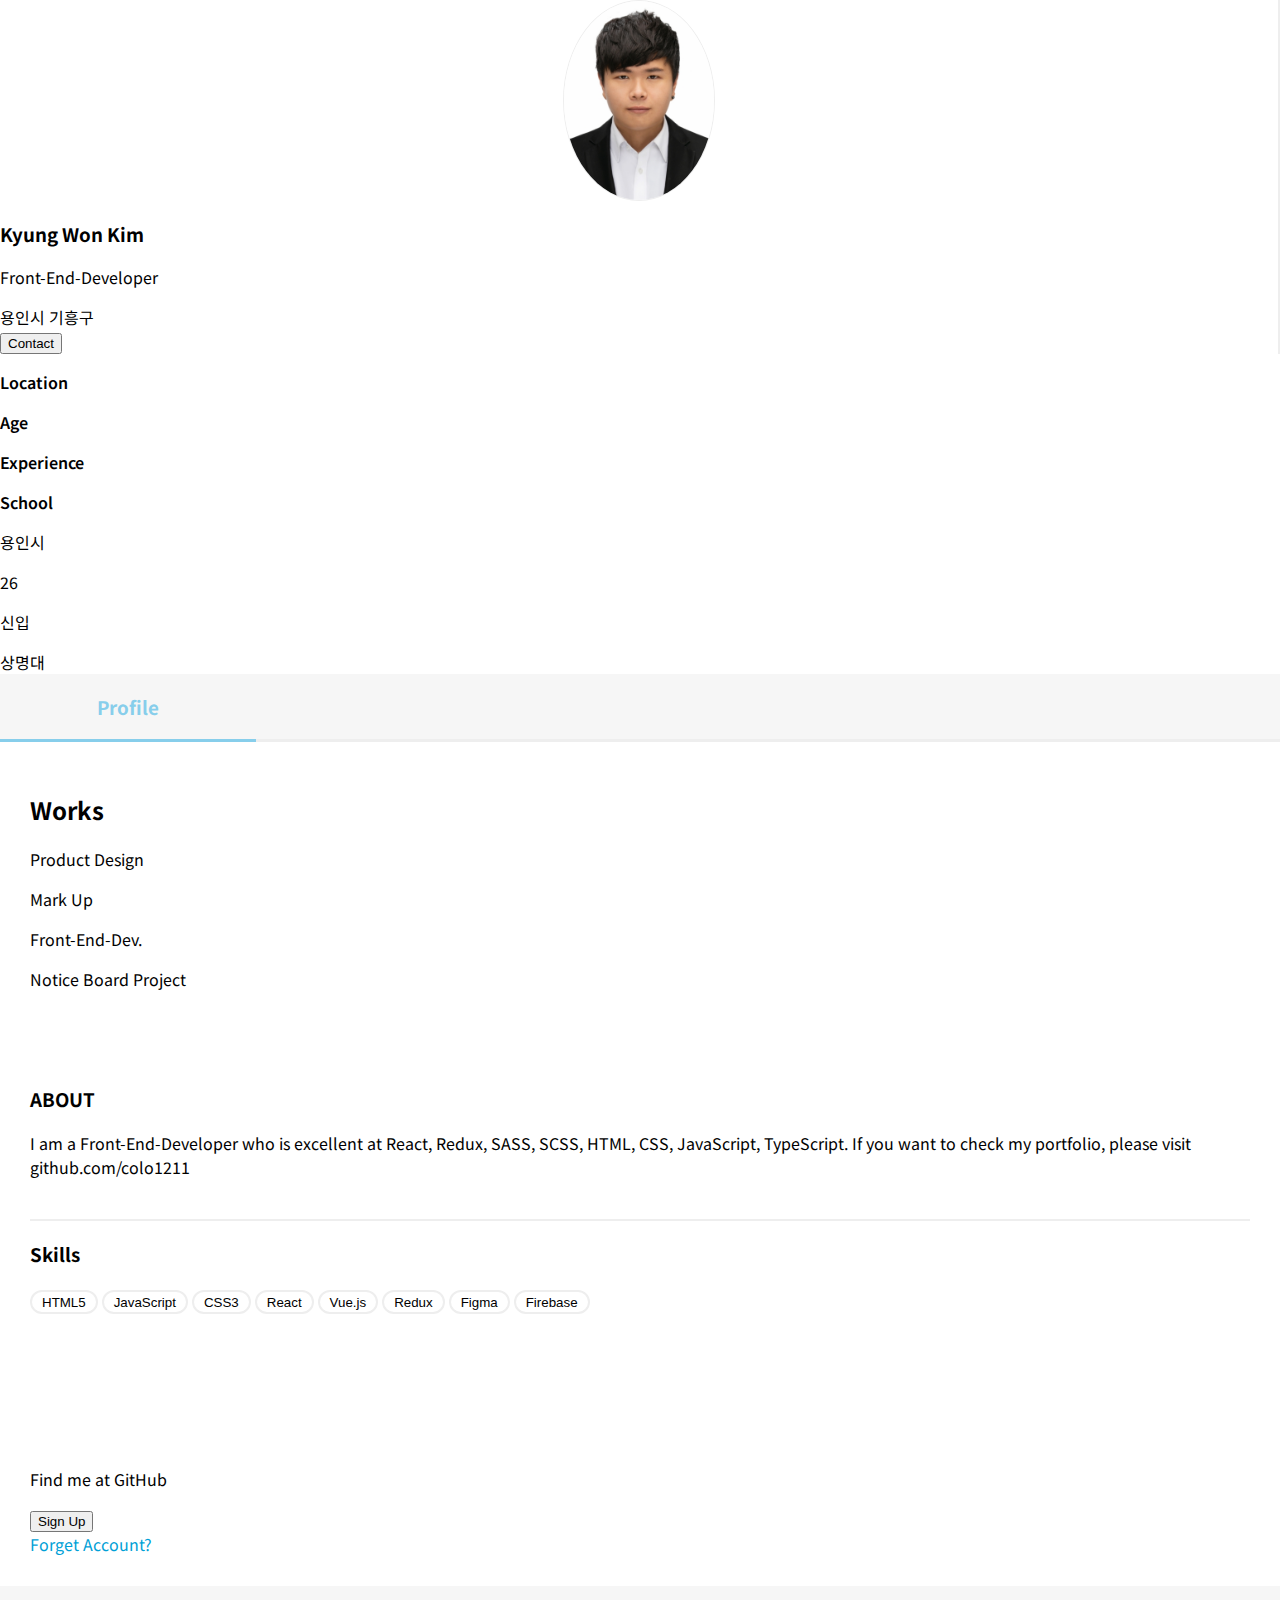
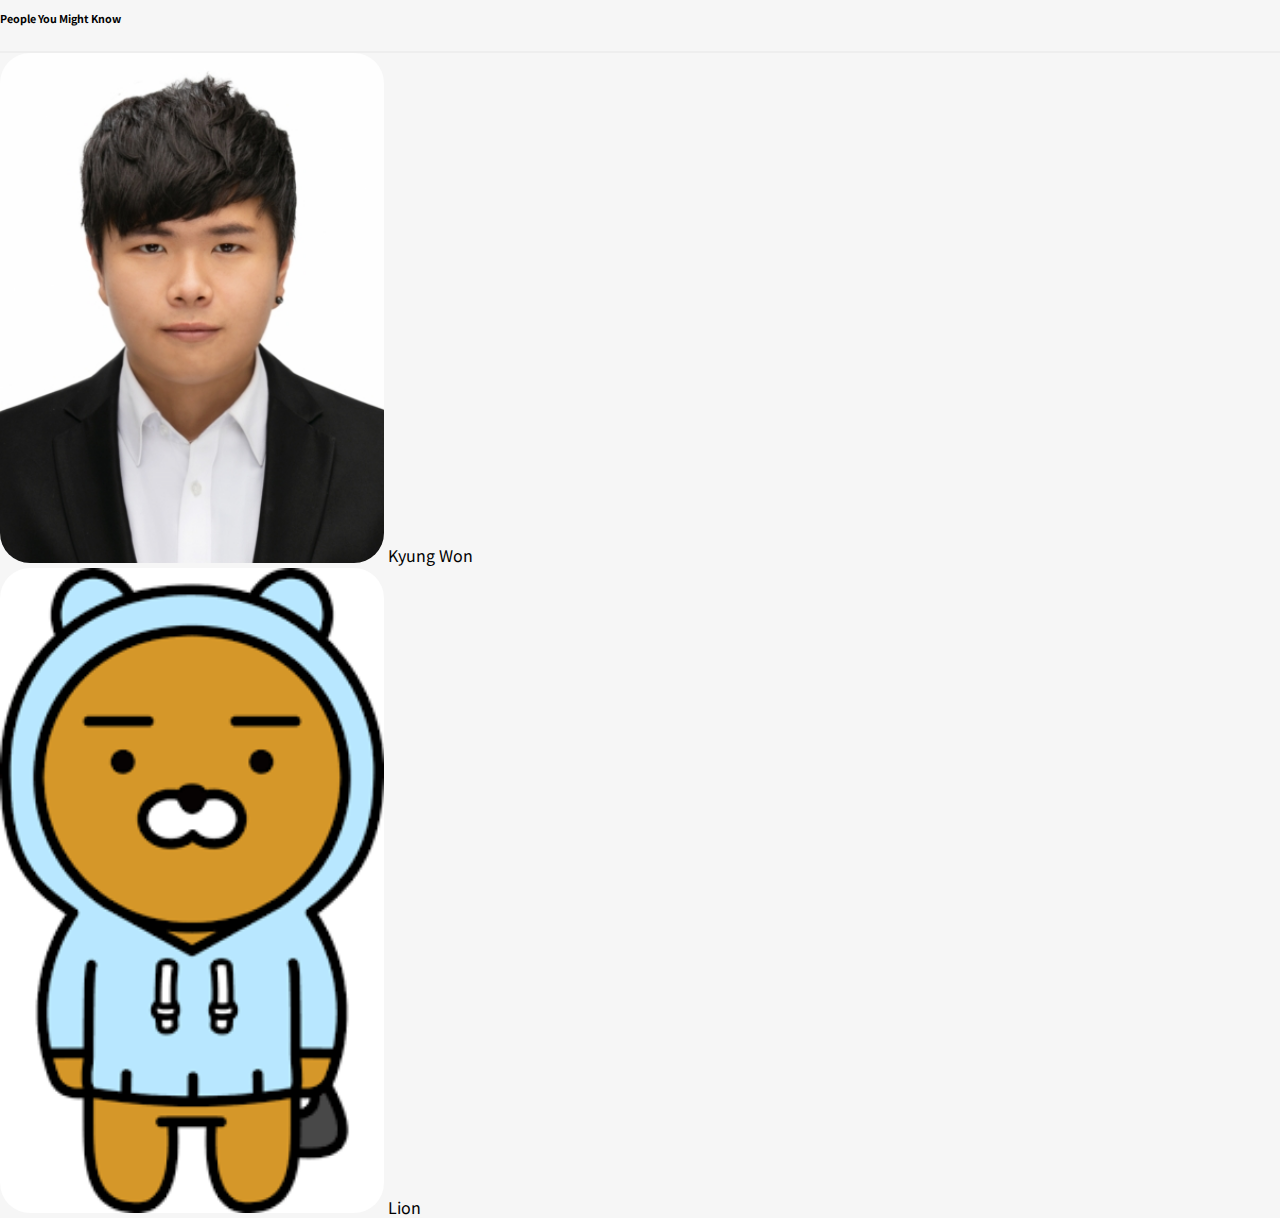
<file: part2/SNS_Profile.html>
<!DOCTYPE html> 
<html>
    <head>
        <meta charset='utf-8'>
        <link rel="stylesheet" href="./SNS_Profile.css">
<!--        bootstrap-->
        <link href="https://cdn.jsdelivr.net/npm/bootstrap@5.1.2/dist/css/bootstrap.min.css" rel="stylesheet" integrity="sha384-uWxY/CJNBR+1zjPWmfnSnVxwRheevXITnMqoEIeG1LJrdI0GlVs/9cVSyPYXdcSF" crossorigin="anonymous">
<!--        font awesome-->
        <link rel="stylesheet" href="https://cdnjs.cloudflare.com/ajax/libs/font-awesome/6.0.0-beta2/css/all.min.css" integrity="sha512-YWzhKL2whUzgiheMoBFwW8CKV4qpHQAEuvilg9FAn5VJUDwKZZxkJNuGM4XkWuk94WCrrwslk8yWNGmY1EduTA==" crossorigin="anonymous" referrerpolicy="no-referrer" />
        
<!--        Google Fonts-->
        <link rel="preconnect" href="https://fonts.googleapis.com">
        <link rel="preconnect" href="https://fonts.gstatic.com" crossorigin>
        <link href="https://fonts.googleapis.com/css2?family=Noto+Sans+KR:wght@400;900&display=swap" rel="stylesheet">

    </head>
    
    <body style='background-color: #f6f6f6'>
       
<!--       first profile-->
        <div class="container mt-5 profile-info">
            <div class='row p-3'>
                <div class='col-md-8 row profile-box'>
                    <div class="col-4 profile-photo">
                        <img src='../이미지파일/김경원 증명사진.JPG'>
                    </div>
                    <div class="col-8 px-5 pt-2">
                        <h3>Kyung Won Kim</h3>
                        <p>Front-End-Developer</p>
                        <i class="fas fa-map-marker-alt"></i> <span>용인시 기흥구</span> <br/>
                        <button class='btn btn-primary mt-3 px-4'> Contact </button>
                    </div>
                </div>
                <div class='col-md-4 pt-4 row'>
                   <div class='col-2'></div>
                    <div class='col-4'>
                        <p style="font-weight: 600">Location</p>
                        <p style="font-weight: 600">Age</p>
                        <p style="font-weight: 600">Experience</p>
                        <p style="font-weight: 600">School</p>
                    </div>
                    <div class='col-1'></div>
                    <div class='col-4'>
                        <p>용인시</p>
                        <p>26</p>
                        <p>신입</p>
                        <p>상명대</p>
                    </div>
                    <div class='col-1'></div>
                </div>
            </div>
        </div>
        
<!--        main intro-->
       <div class='container mt-5'>
        
<!--          Profile Tab-->
           <div class='main-intro-tab-wrap'>
               <div class='main-intro-tab-light' style='border-radius: 0px;'>
                   <h3>Profile</h3>
               </div>
           </div>
           
<!--           main intro grid start-->
          <div class='row mt-3'>
             <div class="col-md-2 p-1">
                <div class='main-intro-works'>
                     <h2 class='mb-4'>Works</h2>
                     <p>Product Design</p>
                     <p>Mark Up</p>
                     <p>Front-End-Dev.</p>
                     <p>Notice Board Project</p>
                 </div>
             </div>
             <div class="col-md-8 p-1">
                    <div class='main-intro-about'>
                         <h3>ABOUT</h3>
                         <p>I am a Front-End-Developer who is excellent at React, Redux, SASS, SCSS, HTML, CSS, JavaScript, TypeScript. If you want to check my portfolio, please visit github.com/colo1211</p>
                        <br>
                    <div class='horizontal-line mt-5 mb-3'></div>
                    <div class='main-intro-skills'>
                        <h3>Skills</h3>
                        <button class='skill-btn'>HTML5</button>
                        <button class='skill-btn'>JavaScript</button>
                        <button class='skill-btn'>CSS3</button>
                        <button class='skill-btn'>React</button>
                        <button class='skill-btn'>Vue.js</button>
                        <button class='skill-btn'>Redux</button>
                        <button class='skill-btn'>Figma</button>
                        <button class='skill-btn'>Firebase</button>
                        <br><br><br><br>
                    </div>
                </div>
                
             </div>
             
<!--             main intro sign up-->
             <div class="col-md-2 p-1">
                 <div class='signUp text-center'>
                     <i class="fas fa-fire fa-3x"></i>
                     <p class='mt-3'>Find me at GitHub</p>
                     <button class='btn btn-primary'>Sign Up</button>
                     <a class='mt-3' style='color : #00a0d6; display: block; text-decoration: none;'>Forget Account?</a>
                 </div>
                 <div class='friends p-1 mt-3 row'>
                     <h6>People You Might Know</h6>
                     <div class='horizontal-line'></div>
                     
                     <div class='friend-profile my-1'>
                         <img src='../이미지파일/김경원 증명사진.JPG'>
                         <span>Kyung Won</span>
                     </div>
                     <div class='friend-profile my-1'>
                         <img src='../이미지파일/업데이트테스트용.png'> 
                         <span>Lion</span>   
                     </div>
                     
             </div>
              
          </div>
          
           
       </div>
        
        <script src="https://cdn.jsdelivr.net/npm/bootstrap@5.1.2/dist/js/bootstrap.bundle.min.js" integrity="sha384-kQtW33rZJAHjgefvhyyzcGF3C5TFyBQBA13V1RKPf4uH+bwyzQxZ6CmMZHmNBEfJ" crossorigin="anonymous"></script>
    </body>
</html>
</file>
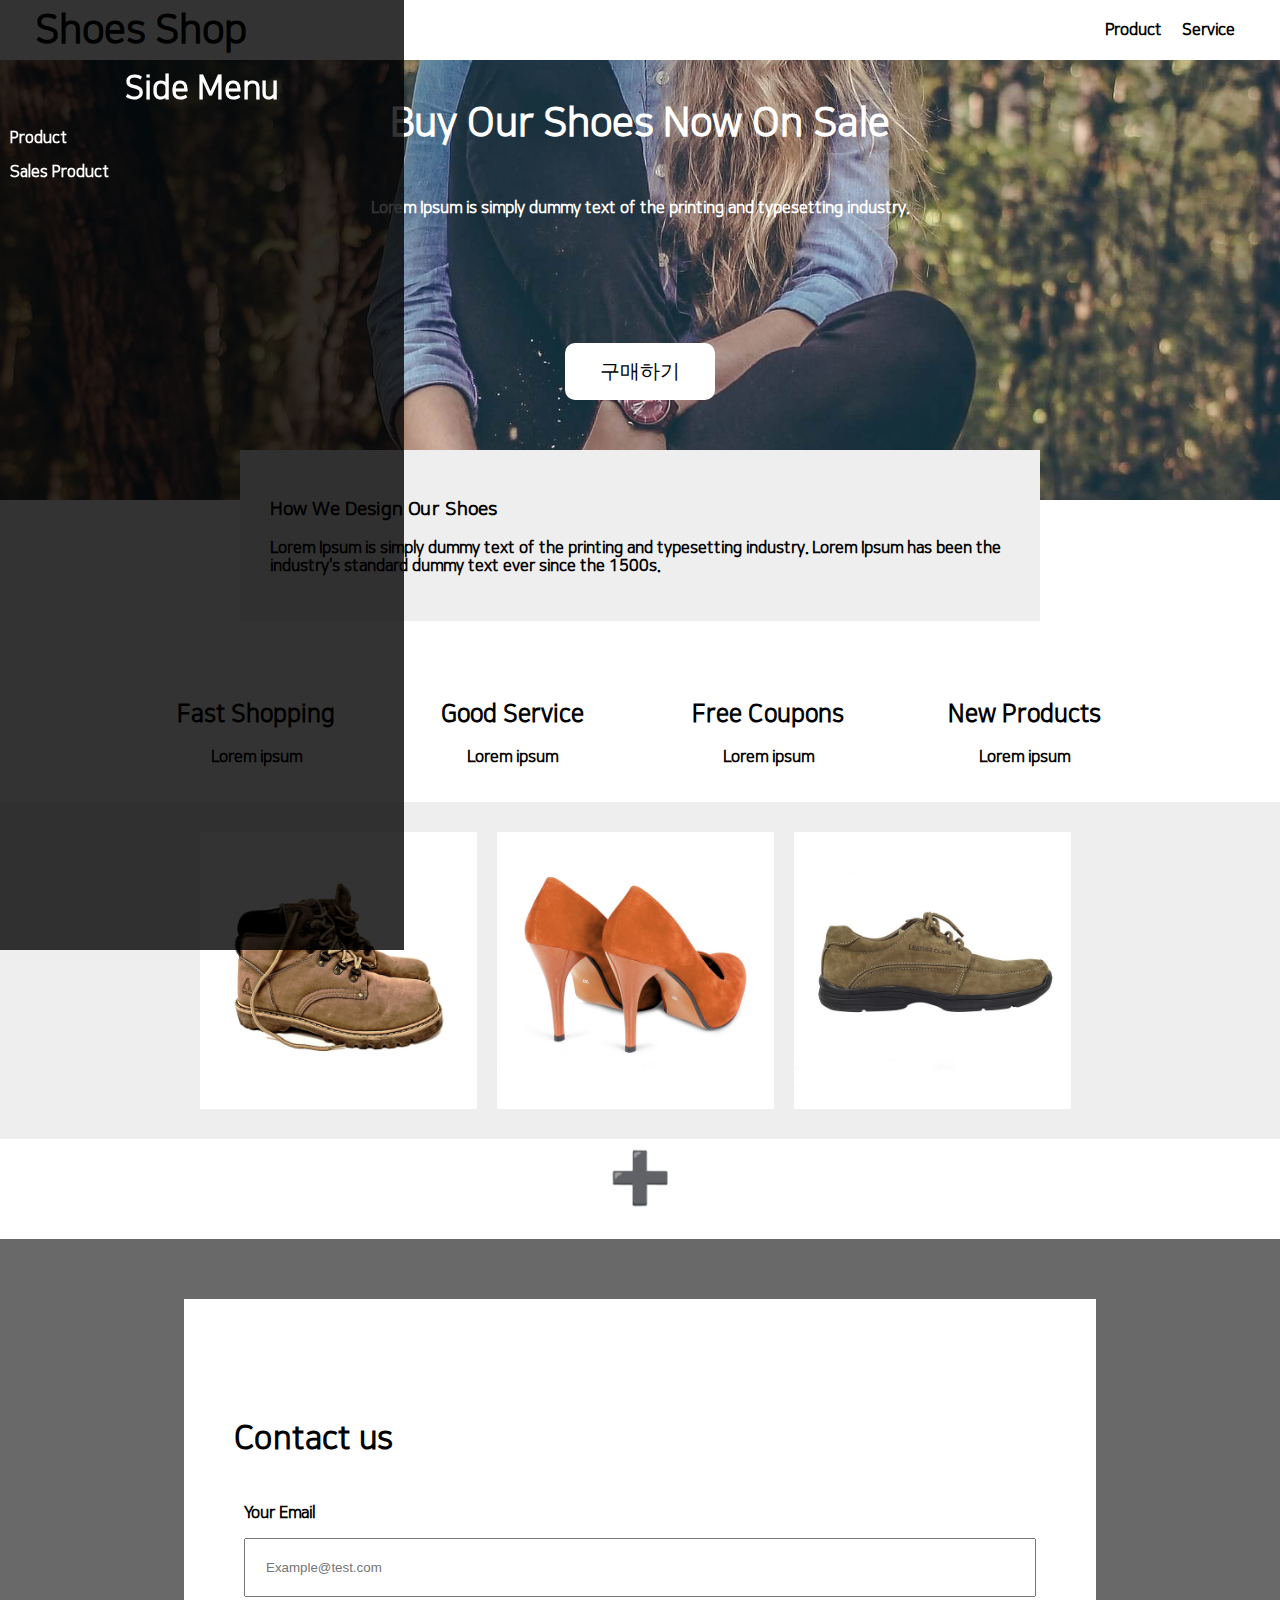
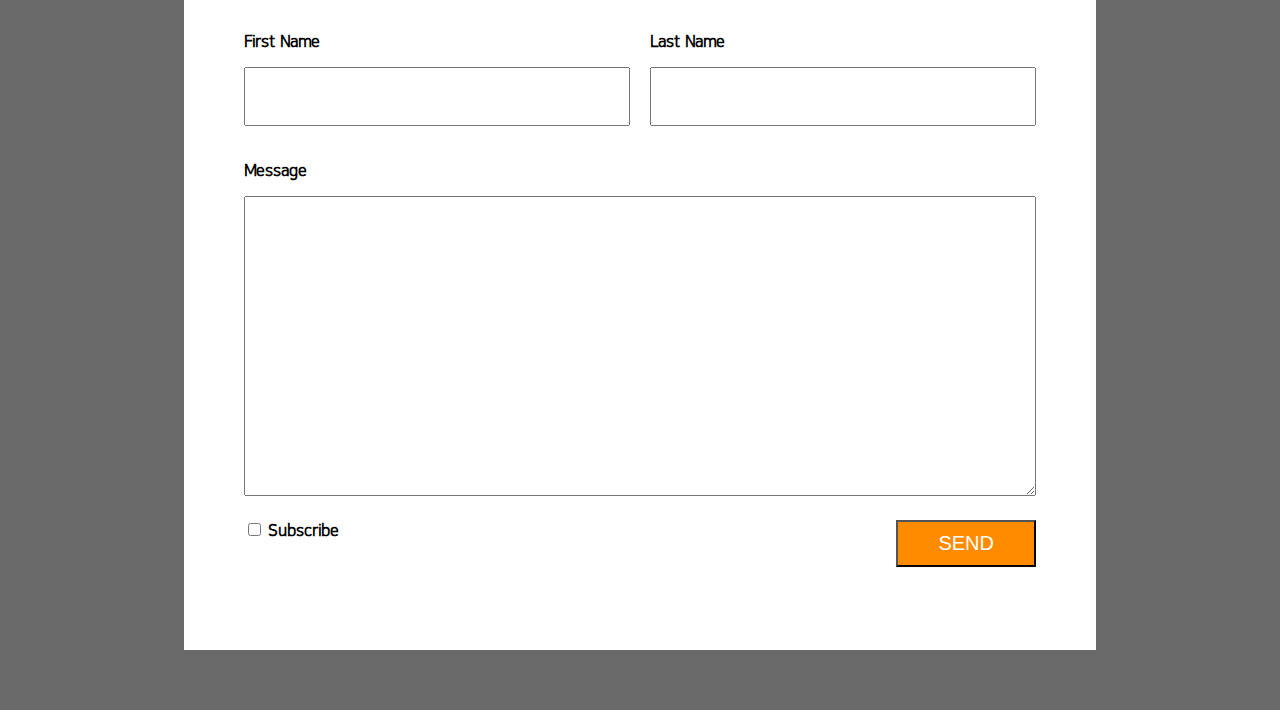
<file: part3/LandingPage.html>
<!DOCTYPE html>
<html>
    <head>
        <title>layout2</title>
        <meta chatset='utf-8'>
        <link rel="stylesheet" href="./LandingPage.css">
        <link rel="stylesheet" href="https://cdnjs.cloudflare.com/ajax/libs/font-awesome/6.0.0-beta2/css/all.min.css" integrity="sha512-YWzhKL2whUzgiheMoBFwW8CKV4qpHQAEuvilg9FAn5VJUDwKZZxkJNuGM4XkWuk94WCrrwslk8yWNGmY1EduTA==" crossorigin="anonymous" referrerpolicy="no-referrer" />
    </head>
    <body>
        
        <nav class="side-menu">
            <h1>Side Menu</h1>
            <p>Product</p>
            <p>Sales Product</p>
        </nav>
        
        <div class="flex-container">
            <div class="flex-box" style='font-size: 40px'>Shoes Shop</div>
            <div class="flex-box" style="flex-grow:1"></div>
            <div class="flex-box">Product</div>
            <div class="flex-box">Service</div>
        </div>
        
        
       <div class='main-background'>
            <h4 class='main-title'>Buy Our Shoes Now On Sale </h4>
            <div class='intro'>
                <p>Lorem Ipsum is simply dummy text of the printing and typesetting industry. </p>
            </div>
            <button class='main-btn'>구매하기</button>
        </div>
        <div class='explain-box'>
                <h3>How We Design Our Shoes</h3>
                <p>Lorem Ipsum is simply dummy text of the printing and typesetting industry. Lorem Ipsum has been the industry's standard dummy text ever since the 1500s.</p>
        </div>
        
        <!-- 반응형 설명 박스-->
        <div class='intro-wrap'>
            <div class='intro-item'>
               <i class="fas fa-shopping-cart fa-3x"></i>
                <h2>Fast Shopping</h2>
                <p>Lorem ipsum</p>
            </div>
            <div class='intro-item'>
               <i class="fas fa-globe-asia fa-3x"></i>
                <h2>Good Service</h2>
                <p>Lorem ipsum</p>
            </div>
            <div class='intro-item'>
                <i class="fas fa-user fa-3x"></i>
                <h2>Free Coupons</h2>
                <p>Lorem ipsum</p>
            </div>
            <div class='intro-item'>
               <i class="fas fa-tshirt fa-3x"></i>
                <h2>New Products</h2>
                <p>Lorem ipsum</p>
            </div>
        </div>
        <div style='clear : both'></div>
        
        <div class="shop-wrap">
            <div class="shop-container">
               
                <div class="shop-item">
                  <div style='position: relative'>
                  <div class='overlay-wrap'>
                   <div class='overlay price'>3000$</div>
                  </div>
                    <img src='../이미지파일/product1-1.jpg'>
                    </div>
                </div>
               
                <div class="shop-item">
                  <div style='position: relative'>
                   <div class='overlay-wrap'>
                       <div class='overlay price'>3000$</div>
                   </div>
                    <img src='../이미지파일/product2.jpg'>
                    </div>
                </div>
                
                <div class="shop-item">
                  <div style='position: relative'>
                   <div class='overlay-wrap'>
                       <div class='overlay price'>3000$</div>
                   </div>
                    <img src='../이미지파일/product3.jpg'>
                    </div>
                </div>
                
                <div style ='clear : both'></div>
            </div>
        </div>
        
        <div class='plus-rotate'>➕</div>
        
        <form class='form-container'>
           <div class='form-inner'>
               <h1> Contact us </h1>
               
               <div class='form-all'>
                   <p>Your Email</p>
                   <input type='email' placeholder='Example@test.com'/>
               </div>
               
               <div class='form-half'>
                   <p>First Name</p>
                   <input type='text'/>
               </div>
               
               <div class='form-half'>
                   <p>Last Name</p>
                   <input type='text'/>
               </div>
               <div style='clear: both'></div>
               <div class='form-all'>
                   <p> Message </p>
                   <textarea> </textarea>
               </div>
               <div class='checkbox'>
                   <input type ='checkbox' id='sub'> 
                   <label for='sub'>Subscribe</label>
                   <!-- input check box옆에 label 태그를 쓴다. label(for)을 클릭하면 input(id)을 체크한 것으로 간주 
                       label(for) input(id)
                     -->
                   <button class='btn-position btn-style'> SEND </button>
               </div>
           </div>
        </form>
        
    </body>
</html>
</file>
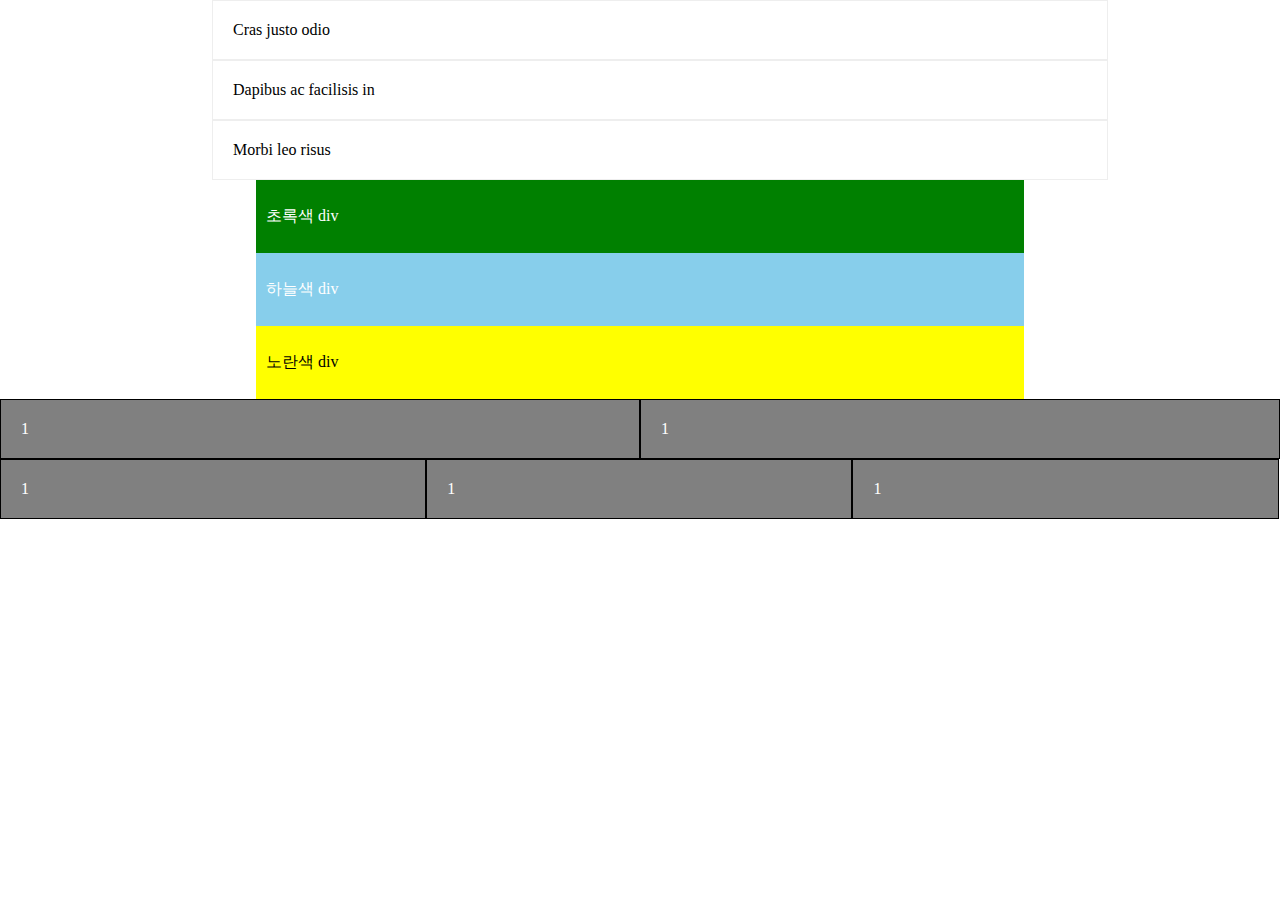
<file: part3/sass_prac.html>
<!DOCTYPE html>
<html>
    <head>
        <meta charset="utf-8">
        <meta name='viewport' content="width=device-width, initial-scale=1">
        <link rel="stylesheet" href="./test.css">
        <title>Hello Sass!</title>
    </head>
    <body>

        <!-- 1. -->
        <ul class='list'>
            <li>Cras justo odio</li>
            <li>Dapibus ac facilisis in</li>
            <li>Morbi leo risus</li>
        </ul>

        <!-- 2. -->
        <div class='green'>
            <p>초록색 div</p> 
        </div>
        <div class='skyblue'>
            <p>하늘색 div</p>
        </div>
        <div class='yellow'>
            <p>노란색 div</p>
        </div>

        <!-- 3. -->
        <div class="container">
            <div class='row'>
                <div class="col-6">1</div>
                <div class="col-6">1</div>
            </div>
            <div class='row'>
                <div class="col-4">1</div>
                <div class="col-4">1</div>
                <div class="col-4">1</div>
            </div>
        </div>

    </body>
</html>
</file>
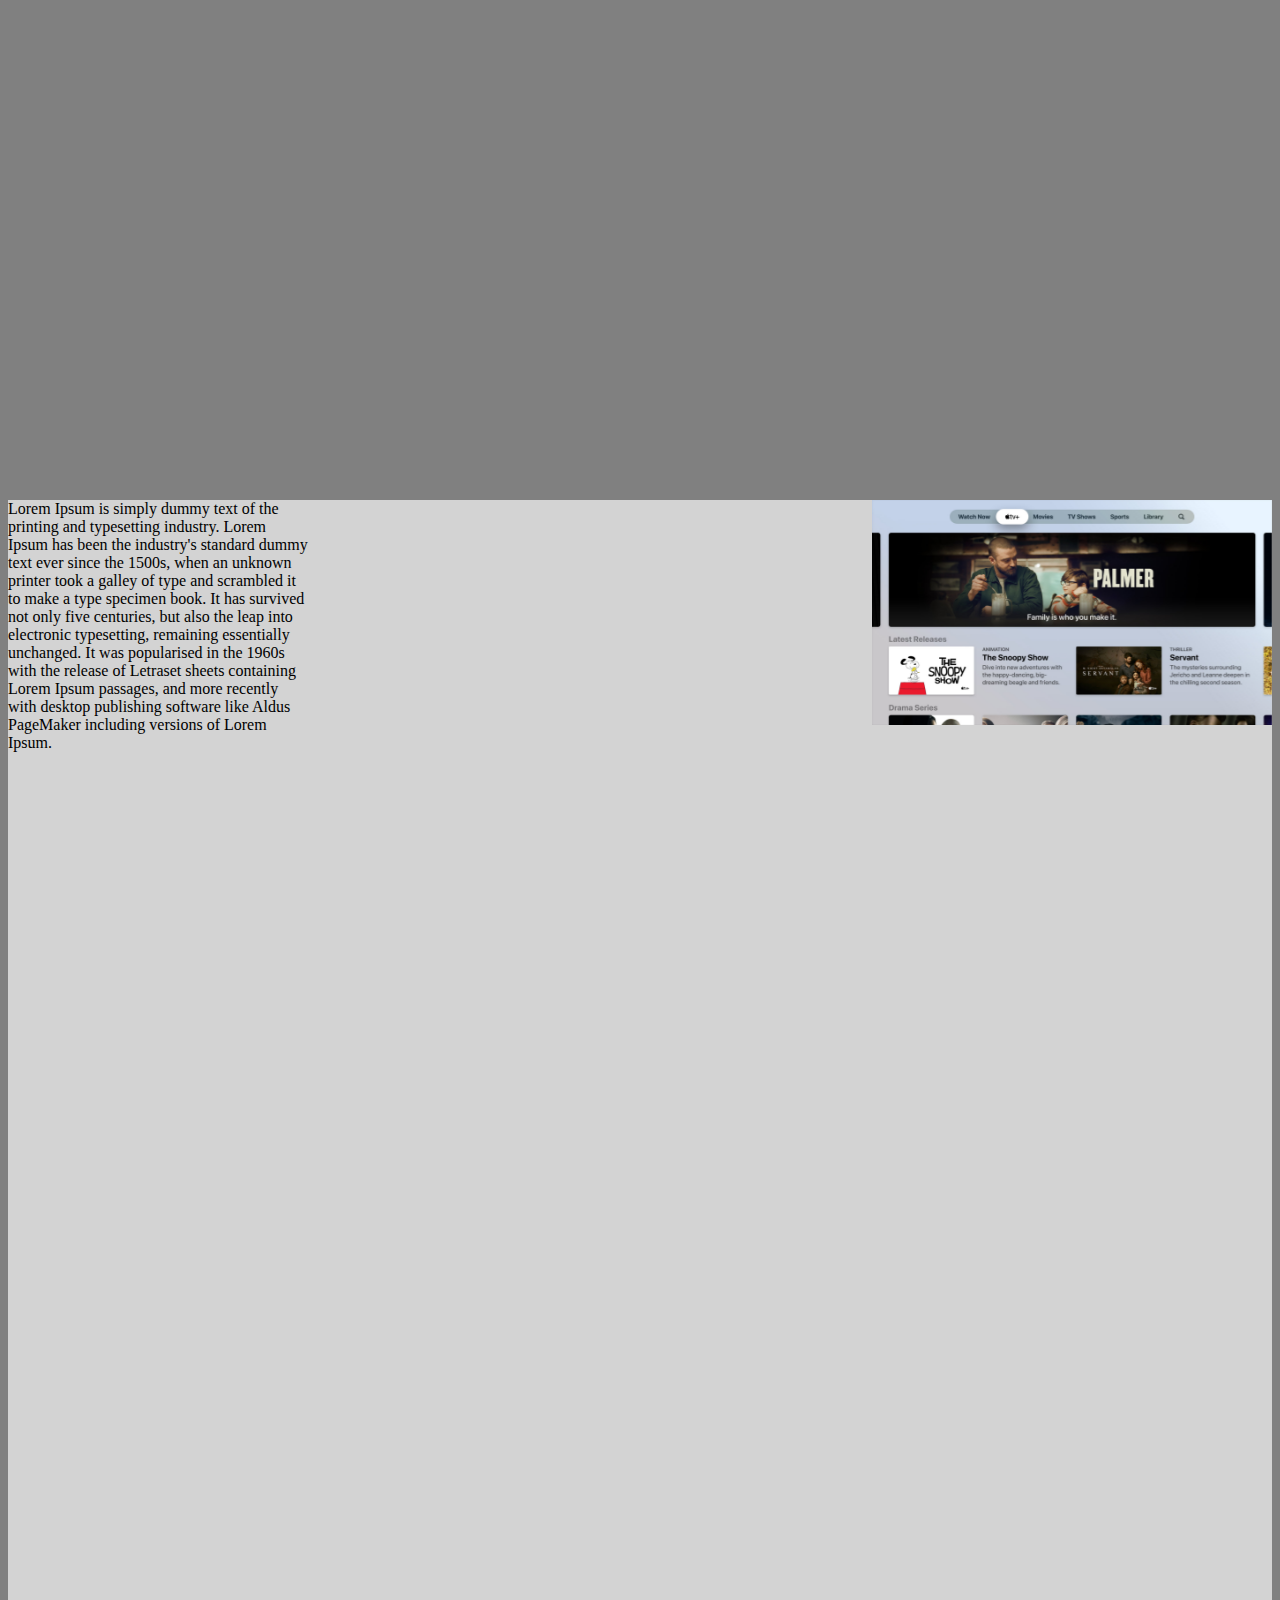
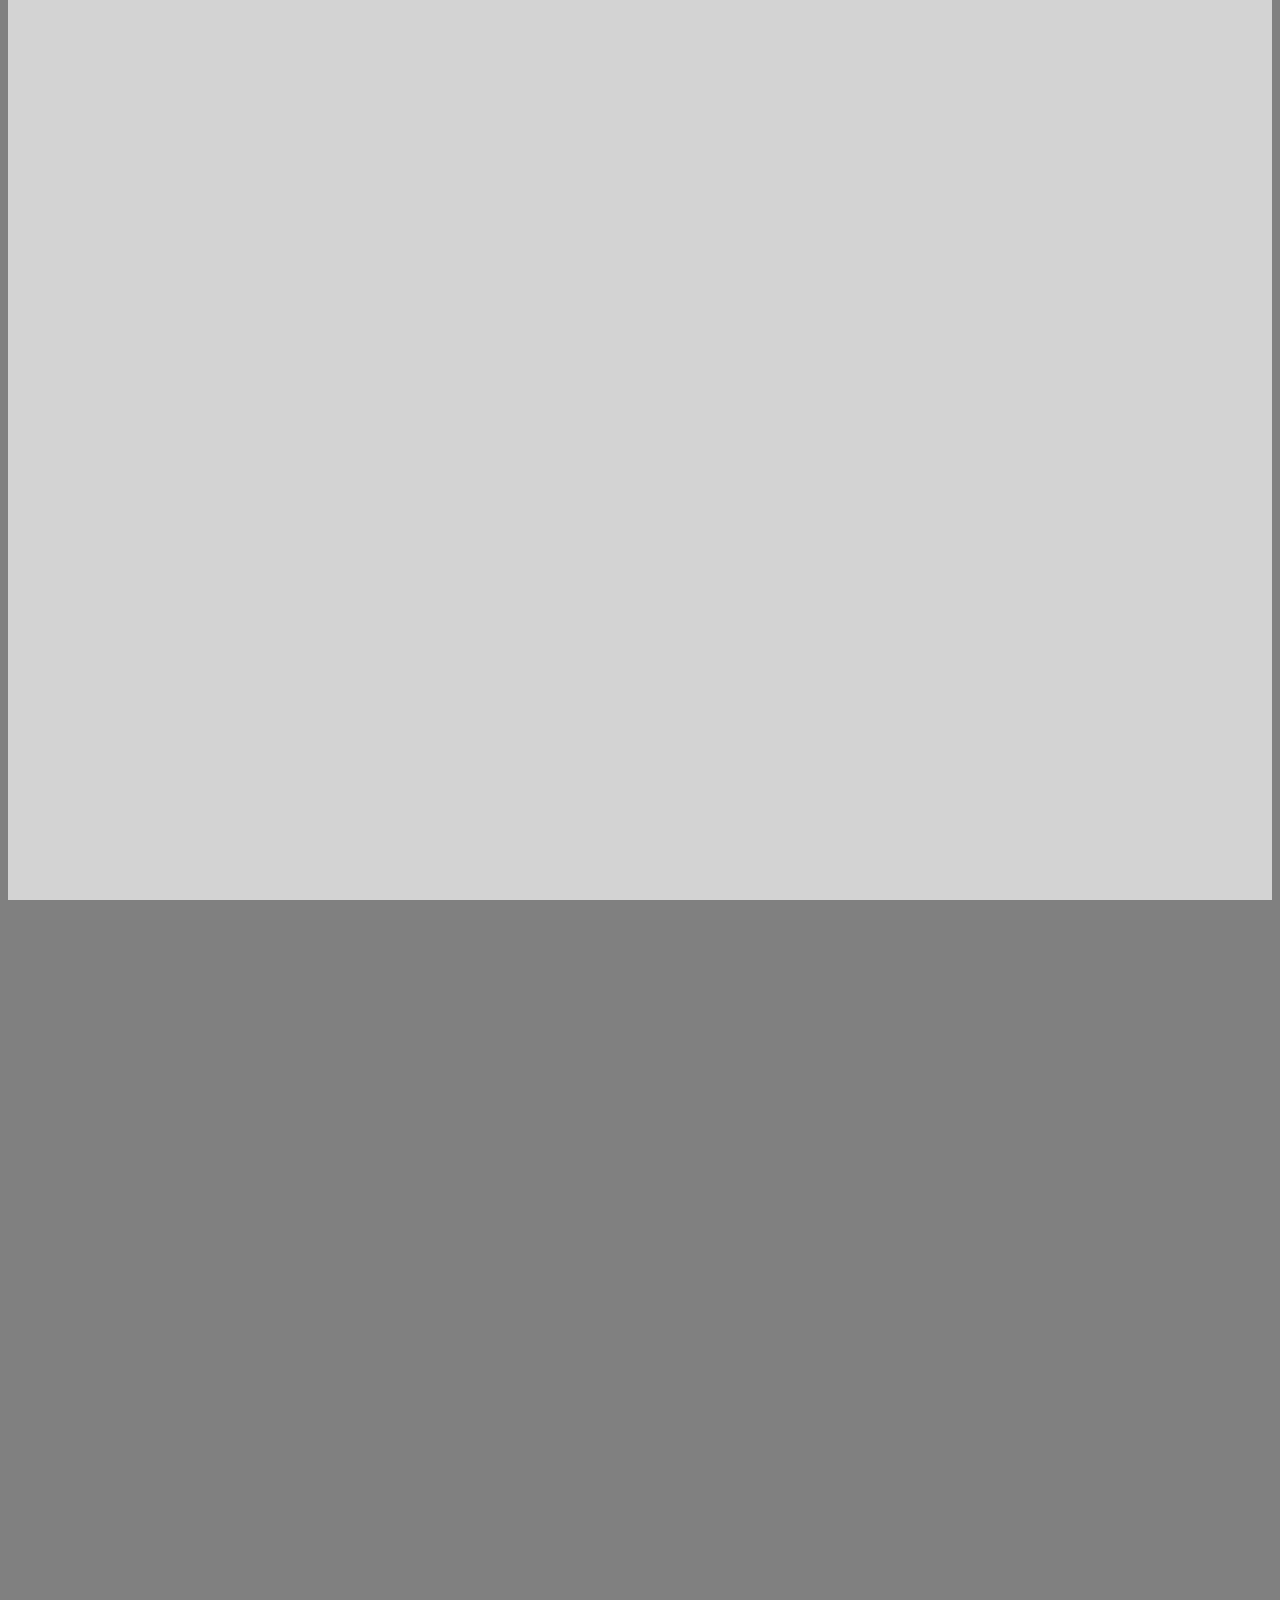
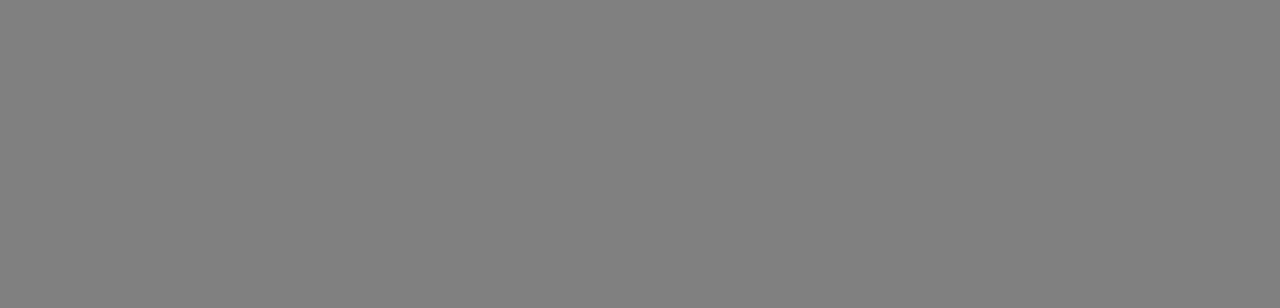
<file: part3/sticky.html>
<!DOCTYPE html>
<html>
    <head>
        <title>sticky</title>
        <meta charset="utf-8">
        <link rel="stylesheet" href="./sticky.css">
    </head>
    <body style="background-color: gray; height : 3000px;">
       
<!--       fixed : viewport 에 고정 / sticky : 조건부 fixed, 부모 박스 넘어가면 해제-->
        <div class='grey'>
            <div class='img'>
                <img src='../이미지파일/appletv.jpg' width="100%">
            </div>
            <div class='text'>
                Lorem Ipsum is simply dummy text of the printing and typesetting industry. Lorem Ipsum has been the industry's standard dummy text ever since the 1500s, when an unknown printer took a galley of type and scrambled it to make a type specimen book. It has survived not only five centuries, but also the leap into electronic typesetting, remaining essentially unchanged. It was popularised in the 1960s with the release of Letraset sheets containing Lorem Ipsum passages, and more recently with desktop publishing software like Aldus PageMaker including versions of Lorem Ipsum.
            </div>
        </div>
    </body>
</html>
</file>
<file: NanumSquare-master/nanumsquare.css>
@font-face {
 font-family: 'NanumSquare';
 font-weight: 400;
 src: url(NanumSquareR.eot);
 src: url(NanumSquareR.eot?#iefix) format('embedded-opentype'),
      url(NanumSquareR.woff) format('woff'),
      url(NanumSquareR.ttf) format('truetype');
}
@font-face {
 font-family: 'NanumSquare';
 font-weight: 700;
 src: url(NanumSquareB.eot);
 src: url(NanumSquareB.eot?#iefix) format('embedded-opentype'),
      url(NanumSquareB.woff) format('woff'),
      url(NanumSquareB.ttf) format('truetype');
}
@font-face {
 font-family: 'NanumSquare';
 font-weight: 800;
 src: url(NanumSquareEB.eot);
 src: url(NanumSquareEB.eot?#iefix) format('embedded-opentype'),
      url(NanumSquareEB.woff) format('woff'),
      url(NanumSquareEB.ttf) format('truetype');
}
@font-face {
 font-family: 'NanumSquare';
 font-weight: 300;
 src: url(NanumSquareL.eot);
 src: url(NanumSquareL.eot?#iefix) format('embedded-opentype'),
      url(NanumSquareL.woff) format('woff'),
      url(NanumSquareL.ttf) format('truetype');
}
</file>
<file: part1/index.css>
.profile{
    width : 200px;
    display : block; 
    margin-left: auto;
    margin-right : auto; 
}

.main-title{
    text-align: center; 
}

#job{
    text-align: center;
}

.box{
    background-color: cadetblue; 
    margin : 30px;
    padding : 40px; 
    text-align: center; 
    border-radius: 10px;
    display : block; /*가로 행 하나를 전체 다 차지, div에는 default, 따라서 없어도 됨*/
    margin-left:auto; 
    margin-right : auto; 
    font-size : 20px; 
    /* 
    감싸고 있는 부모 div 태그에 font-size를 줘도 자동으로 상속된다. (inherit, 상속)  
    상속 되는 속성(대부분 글자 관련된 속성) : font-size, font-family, color*/
    color : white; 
    box-shadow:  5px 5px black;
}
.container {
    width : 800px;
}

.header {
    width : 100%; 
    height : 50px; 
    background-color: aquamarine;
}

.left {
/*    float : left; 요소를 붕 띄워서 왼쪽 정렬*/
    /* display : block; 한 행을 전부 차지
       display : inline-block; 내 크기만큼 차지 (그림과 글이 어울림. 즉, 글자처럼 취급)    
  */
    width : 20%; 
    height : 400px; 
    background-color: cornflowerblue;
    display: inline-block; 
    vertical-align: top;  상하정렬 : 위로 보낼건지 아래로 보낼건지, display:inline-block */
}

.right {
/*    float : left; 요소를 붕 띄워서 왼쪽 정렬*/
    width : 80%; 
    display: inline-block;
    height : 400px; 
    background-color: coral;
}

.footer {
/*    clear:both; 
    붕 띄운 요소를 다시 제대로 해줌, clear:both 안할 시 footer는 header바로 아래에 정렬된다.  */
    width : 100%;
    height : 50px; 
    background-color: grey; 
}
</file>
<file: part1/blog-list.css>
div {
    box-sizing: border-box;
}

.left {
    width : 80%;
    float : left;
    padding : 30px;
}

.container {
    margin-left: auto;
    margin-right: auto;
    width : 800px;
    padding : 30px;
}

.right {
    width : 20%; 
    float : left;
}

.profile-photo { 
    width : 50px; 
    height : 50px; 
    margin-top: 20px;
}

.img-wrap {
    padding-top: 30px;
}

.footer {
    padding : 30px;
}

.profile {
    
}

.profile-user {
    float : left; 
    margin-left: 20px;
    padding-top : 15px;
}

.profile-photo-wrap {
    float : left; 
}

/*CSS Selector
1. A > B (비추천)
: A안에 있는 직계자식 B
2. A 공백 B (추천)
: A안에 있는 모든 자식 B 
*/
.nav-list li{
    display: inline-block;
    width : 60px; 
    text-align: center;
    background-color: #eee; 
    padding : 10px; 
    border-radius: 10px; 
}

.nav-list a{
    font-size : 20px;
    text-decoration: none; /* 밑줄 제거 : text-decoration : none */ 
    color : black;
    cursor: pointer; 
}
</file>
<file: part1/cart.css>
body {
    margin : 0px;
}

div{
    box-sizing: border-box;
}
.table-container {
    padding : 40px;
    background-color: rgba(76, 102, 209, 0.6);
}

.table-main {
    width : 100%;
    background-color: white;
    border-radius: 5px;
    border-collapse: collapse; /* border-collapse : collapse를 안해주면 border : 1px solid black 안먹힘*/
    font-size : 20px;
}



td {
    padding: 10px;
}

tr {
    border: 1px solid rgba(76, 102, 209, 0.6);
}

th {
    padding : 10px;
}

.bottom-area {
    width: 100%;
    margin-top : 30px;
    margin-bottom : 90px;
    position : relative;
}

.btn-style {
    padding : 20px 30px 20px 30px;
    background-color: darkblue;
    color : white; 
    border-radius: 5px;
    cursor: pointer;
}


/* hfa(암기 팁: hofa.....)순서로 써줘야 함. -> pseudo class*/
.btn-style:hover{
    background-color: cadetblue;
}

/*누르고 난 이후, 손가락 뗀 후*/
.btn-style:focus{
    background-color: dodgerblue;
}

/*누르는 중, 손가락 떼기 전*/
.btn-style:active{
    background-color: aqua;
}

.btn-layout {
     position : absolute;
     right : 0px;    
}

.custom-link {
    text-decoration: none;
}

/*방문 전*/
.custom-link : link {
    color : black;
}

/*방문 후*/
.custom-link : visited{
    color : black; 
}
</file>
<file: part1/layout2.css>
body{
    margin : 0px;
}

div, input, textarea, button{
    box-sizing: border-box;
}

.main-background {
    width : 100%; 
    height : 500px; 
    background-image : url('../이미지파일/shoes.jpg'); 
    /* 배경 이미지는 꽉차지 않는다면 반복되는 특성을 가지고 있다. */
    background-repeat: no-repeat;
    background-size : cover;
    /* 배경이 잘려도 상관없으니 빈공간 없이 배경으로 꽉 채우라는 속성 <-> 반대 : contain*/
    background-position: center; 
    /* 창을 늘리거나 키울 때, 사진이 어디서 부터 채워지는지 정해주는 속성, 기본은 left(왼쪽부터 채워진다)*/
    
/*    filter : brightness(200%);*/
    /* 인스타 사진 필터 넣듯이 사용하는 기술, IE에서는 안먹힘, 안에 글씨가 있다면 글씨에도 필터가 먹히기 때문에 조심히 사용 할 것 */
    background-attachment : fixed;
    padding : 1px; 
/*    margin collapse를 안먹게 띄워준다. */
    position : relative; 
}

.main-title {
    color : white; 
    font-size : 40px;
    text-align: center;
    margin-top : 100px;
    /* margin-collapse 현상이 나타난다. */
}

.intro {
    text-align: center;
    color : white; 
}

/*class명 중복을 피하려면 접두어 활용*/
.main-btn {
    
    font-size : 20px;
    padding : 15px;
    background-color: white;
    border : none; 
    border-radius: 10px;
    color : black;
    display: block;
    margin: auto;
    margin-top: 100px;
    cursor: pointer;
    position: absolute;
    left : 0;
    right : 0;
    bottom : 100px;
    margin : auto;
    width : 150px;
}

.explain-box {
    position : relative;
    background-color: #eee;
    padding : 30px;
    margin : auto;
    bottom : -200px;
    width : 80%; 
    max-width: 600px; 
    /*    화면 폭에 비례하여 80%*/
}

.grey-box h3{
    text-align: center;
}

.form-container {
    position: relative;
    top : 200px;
    padding : 60px 70px 60px 70px;
    background-color: dimgrey;
}


.form-inner {
    margin : auto; 
    background-color: white;
    padding : 100px 50px 100px 50px;
    position: relative;
    width : 80%;
    max-width: 864px;
    min-width: 864px;
}

.form-all {
    width : 100%;
    padding : 10px;
}

.form-all input[type=email]{
    width : 100%;
    padding : 20px; 
}

.form-all textarea {
    width : 100%;
    height : 300px;
    padding : 20px;
}

.form-half {
    width : 50%;
    float : left;
    padding : 10px;
}

.form-half input{
    width : 100%;
    padding : 20px;
}

.btn-position {
    position : absolute; 
    right : 10px;
}

.btn-style {
    padding : 10px 40px 10px 40px; 
    background-color: darkorange;
    color : white;
    font-size: 20px;
}

.checkbox {
    position : relative; 
    padding : 10px;
}
</file>
<file: part2/LandingPage.css>
@font-face{
    font-family : '메인폰트';
    src : url(../NanumSquare-master/NanumSquareR.ttf); 
}

body{
    margin : 0px; 
    font-family: '메인폰트';
    font-weight : 900;
}

div, input, textarea, button{
    box-sizing: border-box;
}

.main-background {
    width : 100%; 
    height : 500px; 
    background-image : url('../이미지파일/shoes.jpg'); 
    /* 배경 이미지는 꽉차지 않는다면 반복되는 특성을 가지고 있다. */
    background-repeat: no-repeat;
    background-size : cover;
    /* 배경이 잘려도 상관없으니 빈공간 없이 배경으로 꽉 채우라는 속성 <-> 반대 : contain*/
    background-position: center; 
    /* 창을 늘리거나 키울 때, 사진이 어디서 부터 채워지는지 정해주는 속성, 기본은 left(왼쪽부터 채워진다)*/
    
/*    filter : brightness(200%);*/
    /* 인스타 사진 필터 넣듯이 사용하는 기술, IE에서는 안먹힘, 안에 글씨가 있다면 글씨에도 필터가 먹히기 때문에 조심히 사용 할 것 */
    background-attachment : fixed;
    padding : 1px; 
/*    margin collapse를 안먹게 띄워준다. */
    position : relative; 
}

.main-title {
    color : white; 
    font-size : 40px;
    text-align: center;
    margin-top : 100px;
    /* margin-collapse 현상이 나타난다. */
}

.intro {
    text-align: center;
    color : white; 
}

/*class명 중복을 피하려면 접두어 활용*/
.main-btn {
    font-size : 20px;
    padding : 15px;
    background-color: white;
    border : none; 
    border-radius: 10px;
    color : black;
    display: block;
    margin: auto;
    margin-top: 100px;
    cursor: pointer;
    position: absolute;
    left : 0;
    right : 0;
    bottom : 100px;
    margin : auto;
    width : 150px;
}

.explain-box {
    position : relative;
    background-color: #eee;
    padding : 30px;
    margin : auto;
    bottom : 50px;
    width : 80%; 
    max-width: 800px; 
    /*화면 폭에 비례하여 80%*/
}

.grey-box h3{
    text-align: center;
}

.form-container {
    margin-top : 30px;
    padding : 60px 70px 60px 70px;
    background-color: dimgrey;
}


.form-inner {
    margin : auto; 
    background-color: white;
    padding : 100px 50px 100px 50px;
    position: relative;
    width : 80%;
/*
    max-width: 864px;
    min-width: 864px;
*/
}

.form-all {
    width : 100%;
    padding : 10px;
}

.form-all input[type=email]{
    width : 100%;
    padding : 20px; 
}

.form-all textarea {
    width : 100%;
    height : 300px;
    padding : 20px;
}

.form-half {
    width : 50%;
    float : left;
    padding : 10px;
}

.form-half input{
    width : 100%;
    padding : 20px;
}

.btn-position {
    position : absolute; 
    right : 10px;
}

.btn-style {
    padding : 10px 40px 10px 40px; 
    background-color: darkorange;
    color : white;
    font-size: 20px;
}

.checkbox {
    position : relative; 
    padding : 10px;
}

.intro-wrap {
    text-align: center;
    width : 80%;
    margin : auto; 
}

.intro-item {
    float : left; 
    width : 25%;
    padding : 10px;
}


.flex-container {
    position : fixed;
    z-index: 1;
    width : 100%;
    background-color: white;
    display : flex; 
    height : 50px;
    padding : 30px;
    align-items: center;
}



.flex-box {
    cursor: pointer;
    margin-right : 10px;
    padding : 5px;
}


@media screen and (max-width : 1200px) {
    .main-title {
        font-size : 30px;
    }
    .intro-item {
        float : left; 
        width : 50%;
        padding : 10px;
    }
}

@media screen and (max-width : 768px) {
    .main-title {
        font-size : 15px;
    }
    .intro-item {
        float : none; 
        width : 100%;
        padding : 10px;
    }
}



.intro-item i {
    background-color: burlywood;
    width : 100px;
    height : 100px;
    border-radius: 100px; 
    padding-top : 25px;
    box-sizing: border-box;
    color : white;
}

.shop-wrap {
    background-color: #eee;
    padding : 20px;
    width : 100%;
    margin-top : 10px;
    margin-bottom : 10px;
}

.shop-item {
    float : left; 
    width : 33%;
    padding : 10px;
}

.shop-item img{
    width : 100%;
    display: block;
}

.shop-container {
    margin : auto; 
    max-width: 900px;
}


.overlay-wrap {
    position: absolute;
    width : 100%;
    height : 100%;
    overflow: hidden;
}

.overlay {
    position: absolute;
    width : 100%;
    height : 50%;
    background-color: rgba(0,0,0,0.3);
    top : 100%;
    transition : all 1s; 
}

/*wrap에 hover하면 overlay가 올라온다.*/
.overlay-wrap:hover .overlay{
    top : 50%;
}

.price {
    text-align: center;
    padding-top : 25%;
    color : white;
}
</file>
<file: part2/LandingPage_2.css>
body{
    margin : 0px; 
    font-family: 'Ubuntu', sans-serif;
    min-width: 660px;
}

div,img, i{
    box-sizing: border-box;
}

.landingpage-background {
    background : linear-gradient(to bottom, #499add, #4e61c0); 
    width : 100%;
    padding : 50px 100px 0px 100px ; 
}

.landingpage-left {
    float : left;
    width : 60%;
    color : white;
}

.landingpage-right {
    float : left;
    width : 40%; 
    margin-top : 5%;
}

.landingpage-right img{
    display: block;
    margin: auto;
    width : 400px;
}
.btn {
    padding : 15px;
    background-color: #4d3f3f;
    color : white;
    border-radius: 5px;
}

.site-intro {
    width : 70%;
    padding : 50px;
    margin: auto;
    text-align: center;
}



.office-intro-item {
    float : left;
    width : 50%;
    position: relative;
}



.office-intro-item img{
    display: block;
    width : 100%;
}




.office-intro {
    width : 70%;
    padding-top:50px;
    margin: auto;
    text-align: center;
}

.service-intro {
    width : 100%;
    background-color: #499add;
    padding : 50px 100px 50px 100px; 
}

.service-item {
    float : left; 
    width : 25%;
}

.service-item i{
    background-color: white;
    width : 100px;
    height : 100px; 
    color : #499add; 
    font-size : 42px;
    padding-top : 30px;
    border-radius: 100px;
}

.text-manage {
    text-align: center;
    color : white;
}





.hover-target {
    position : absolute;
    width : 100%;
    height : 100%;
    border : 0px solid white; 
    transition : all 0.25s;
}

.hover-target:hover{
    border:20px solid white;
}

.card-contents {
    position: absolute;
    padding : 30px;
    text-align: left;
}

.footer-item {
    float : left;
    width : 33.3%; 
    text-align: center;
}

.footer-item i{
    width : 50px;
    height : 50px; 
    background-color: #499add;
    border-radius: 100px;
    color : white;
    font-size : 20px;
    padding-top: 15px;
}

.footer {
    width : 20%;
    padding-top : 50px;
    margin: auto;
}

@media screen and (max-width : 768px){
    .landingpage-left {
        float : none;
        width : 100%;
        color : white;
        text-align: center;
    }

    .landingpage-right {
        float : none;
        width : 100%; 
        margin-top : 5%;
    }
    .landingpage-right img{
        width : 100%;
    }
}
</file>
<file: part2/SNS_Profile.css>
body {
    margin : 0px;
    font-family: 'Noto Sans KR', sans-serif;
}


div{
    box-sizing: border-box;    
/*    border-radius: 10px;*/
}


.profile-photo img{
    width : 150px;
    display: block;
    margin: auto;
    border-radius: 100%;
    border : 1px solid #eee;
}


.profile-info {
    background-color: white;
}

.profile-box {
    border-right : 2px solid #eee;
}

.profile-box i{
    color : #00a0d6;
}


.main-intro-tab-wrap {
    border-bottom: 3px solid #eee;
}

.main-intro-tab-light {
    width : 20%;
    text-align: center;
    border-bottom : 3px solid skyblue;
    color : skyblue;
    margin-bottom: -3px;
}

.main-intro-works {
    background-color: white;
    padding : 30px; 
}

.main-intro-about {
    background-color: white;
    padding : 30px;
}

.horizontal-line {
    width : 100%; 
    padding : 1px;
    background-color: #eee;
}

.skill-btn {
    display: inline-block;
    background-color: white;
    border : 2px solid #eee;
    border-radius: 30px;
    padding : 2.5px 10px 2.5px 10px; 
    margin : 5px 0px 5px 0px; 
    font-weight: 400;
}



.signUp {
    width : 100%; 
    background-color: white;
    padding : 30px;
}

.signUp i{
    color : #00a0d6;
}



.friend-profile {
    width : 100%;
}

.friend-profile img{
    width : 30%;
    display: inline-block;
    border-radius: 30px;
}

@media screen and (max-width : 768px){
    .profile-box{
        border-right : none;
    }
}
</file>
<file: part3/LandingPage.css>
@font-face{
    font-family : '메인폰트';
    src : url(../NanumSquare-master/NanumSquareR.ttf); 
}

body{
    margin : 0px; 
    font-family: '메인폰트';
    font-weight : 900;
}

div, input, textarea, button{
    box-sizing: border-box;
}

.main-background {
    width : 100%; 
    height : 500px; 
    background-image : url('../이미지파일/shoes.jpg'); 
    /* 배경 이미지는 꽉차지 않는다면 반복되는 특성을 가지고 있다. */
    background-repeat: no-repeat;
    background-size : cover;
    /* 배경이 잘려도 상관없으니 빈공간 없이 배경으로 꽉 채우라는 속성 <-> 반대 : contain*/
    background-position: center; 
    /* 창을 늘리거나 키울 때, 사진이 어디서 부터 채워지는지 정해주는 속성, 기본은 left(왼쪽부터 채워진다)*/
    
/*    filter : brightness(200%);*/
    /* 인스타 사진 필터 넣듯이 사용하는 기술, IE에서는 안먹힘, 안에 글씨가 있다면 글씨에도 필터가 먹히기 때문에 조심히 사용 할 것 */
    background-attachment : fixed;
    padding : 1px; 
/*    margin collapse를 안먹게 띄워준다. */
    position : relative; 
}

.main-title {
    color : white; 
    font-size : 40px;
    text-align: center;
    margin-top : 100px;
    /* margin-collapse 현상이 나타난다. */
}

.intro {
    text-align: center;
    color : white; 
}

/*class명 중복을 피하려면 접두어 활용*/
.main-btn {
    font-size : 20px;
    padding : 15px;
    background-color: white;
    border : none; 
    border-radius: 10px;
    color : black;
    display: block;
    margin: auto;
    margin-top: 100px;
    cursor: pointer;
    position: absolute;
    left : 0;
    right : 0;
    bottom : 100px;
    margin : auto;
    width : 150px;
}

.main-btn:hover{
    animation-name : shake-ani;
    animation-duration: 0.5s;
}

@keyframes shake-ani {
    0%{
        transform: rotate(0deg); 
    }
    25%{
        transform: rotate(-10deg); 
    }
    75%{
        transform: rotate(10deg); 
    }
    100%{
        transform: rotate(0deg); 
    }
}

.explain-box {
    position : relative;
    background-color: #eee;
    padding : 30px;
    margin : auto;
    bottom : 50px;
    width : 80%; 
    max-width: 800px; 
    /*화면 폭에 비례하여 80%*/
}

.grey-box h3{
    text-align: center;
}

.form-container {
    margin-top : 30px;
    padding : 60px 70px 60px 70px;
    background-color: dimgrey;
}


.form-inner {
    margin : auto; 
    background-color: white;
    padding : 100px 50px 100px 50px;
    position: relative;
    width : 80%;
/*
    max-width: 864px;
    min-width: 864px;
*/
}

.form-all {
    width : 100%;
    padding : 10px;
}

.form-all input[type=email]{
    width : 100%;
    padding : 20px; 
}

.form-all textarea {
    width : 100%;
    height : 300px;
    padding : 20px;
}

.form-half {
    width : 50%;
    float : left;
    padding : 10px;
}

.form-half input{
    width : 100%;
    padding : 20px;
}

.btn-position {
    position : absolute; 
    right : 10px;
}

.btn-style {
    padding : 10px 40px 10px 40px; 
    background-color: darkorange;
    color : white;
    font-size: 20px;
}

.checkbox {
    position : relative; 
    padding : 10px;
}

.intro-wrap {
    text-align: center;
    width : 80%;
    margin : auto; 
}

.intro-item {
    float : left; 
    width : 25%;
    padding : 10px;
}


.flex-container {
    position : fixed;
    z-index: 1;
    width : 100%;
    background-color: white;
    display : flex; 
    height : 50px;
    padding : 30px;
    align-items: center;
}



.flex-box {
    cursor: pointer;
    margin-right : 10px;
    padding : 5px;
}


@media screen and (max-width : 1200px) {
    .main-title {
        font-size : 30px;
    }
    .intro-item {
        float : left; 
        width : 50%;
        padding : 10px;
    }
}

@media screen and (max-width : 768px) {
    .main-title {
        font-size : 15px;
    }
    .intro-item {
        float : none; 
        width : 100%;
        padding : 10px;
    }
}



.intro-item i {
    background-color: burlywood;
    width : 100px;
    height : 100px;
    border-radius: 100px; 
    padding-top : 25px;
    box-sizing: border-box;
    color : white;
}

.shop-wrap {
    background-color: #eee;
    padding : 20px;
    width : 100%;
    margin-top : 10px;
    margin-bottom : 10px;
}

.shop-item {
    float : left; 
    width : 33%;
    padding : 10px;
}

.shop-item img{
    width : 100%;
    display: block;
}

.shop-container {
    margin : auto; 
    max-width: 900px;
}


.overlay-wrap {
    position: absolute;
    width : 100%;
    height : 100%;
    overflow: hidden;
}

.overlay {
    position: absolute;
    width : 100%;
    height : 50%;
    background-color: rgba(0,0,0,0.3);
    top : 100%;
    transition : all 1s; 
}

/*wrap에 hover하면 overlay가 올라온다.*/
.overlay-wrap:hover .overlay{
    top : 50%;
}

.price {
    text-align: center;
    padding-top : 25%;
    color : white;
}

input[type=file]::-webkit-file-upload-button{
    background-color: red;
    border: none;
}

/*
.custom-btn::file-selector-button {
    background-color: skyblue;
    padding : 20px; 
    color : white;
}
*/

.custom-btn::file-selector-button:hover{
    background-color: aquamarine;
}

input[type=text]::-webkit-input-placeholder{
    text-align: center;
}

input[type=range]::-webkit-slider-thumb{
    appearace : none;
    background-color: black;
}

.ani-text {
    text-align: center;
}

.ani-text:hover{
    animation-name : 애니;
    animation-duration: 1s;
    animation-iteration-count: 3; 
/*    3번 반복*/
}

@keyframes 애니 {
/*    초기상태*/
    0%{
        transform: translateX(0px);
    }
    
    25%{
        transform: translateX(-100px);
    }
    
    75%{
        transform: translateX(100px);
    }
    
/*    최종상태*/
    100%{
        transform: translateX(0px);
    }
}

.plus-rotate {
    text-align: center;
    font-size: 50px;
}

.plus-rotate:hover{
    animation-name : plustoX;
    animation-duration : 1s;
    animation-fill-mode: forwards;
}

@keyframes plustoX{
    25%{
        transform: rotate(-10deg); 
    }
    
    100%{
        transform : rotate(45deg) scale(1.5);
    }
}

.side-menu{
    position: fixed;
    width : 30%;
    height : 100vh;
    background-color: rgba(0,0,0,0.8);
    color : white;
    z-index: 5;
    padding : 50px 10px 0px 10px;
    transform: translateX(-55%);
    transition: all 0.3s;
    text-align: right;
}



.side-menu h1{
    text-align: right;
}

.side-menu p{
    text-align: left;
}

.side-menu:hover{
    transform: translateX(0%);
}

.side-menu:hover h1{
    text-align: center;
}


/* 왼쪽 정렬 되어있는 글씨를 가운데로 정렬하기 위한 keyframe animation*/
@keyframes slide {
  0% { 
      transform: translateX(-250px);
    }
  50% { 
      transform: translateX(50px) skewX(-10deg);
    }
  100% { 
      transform: translateX(0px);
    }
}

.side-menu:hover p{
    animation-name: slide;
    animation-duration: 1s;
} 


/*skewX(-10deg) : 나오면서 -10deg 정도 살짝 비틀거리면서 나옴*/
</file>
<file: part3/test.css>
body {
  margin: 0px;
}

div {
  -webkit-box-sizing: border-box;
          box-sizing: border-box;
}

.background {
  background-color: blue;
  font-size: 14px;
}

.box {
  background-color: blue;
  font-size: 18px;
}

.main h4 {
  text-align: center;
}
.main button {
  color: red;
}

.btn-blue, .btn-red, .btn-green {
  width: 100px;
  height: 100px;
  padding: 20px;
}

.btn-green {
  background-color: green;
}

.btn-red {
  background-color: red;
}

.btn-blue {
  background-color: blue;
}

.div-green, .div-blue, .div-red {
  width: 200px;
  height: 200px;
  padding: 20px;
}

.div-red {
  background-color: red;
}

.div-blue {
  background-color: blue;
}

.div-green {
  background-color: green;
}

h1 {
  font-size: 40px;
  letter-spacing: -1px;
}

.list {
  list-style: none;
  width: 70%;
  margin: auto;
}
.list li {
  border: 1px solid #eee;
  padding: 20px;
}
.list li:hover {
  background-color: steelblue;
  color: white;
}
.list li:active {
  background-color: skyblue;
  color: white;
}

.green {
  width: 60%;
  padding: 10px;
  background-color: green;
  margin: auto;
  color: white;
}

.skyblue {
  width: 60%;
  padding: 10px;
  background-color: skyblue;
  margin: auto;
  color: white;
}

.yellow {
  width: 60%;
  padding: 10px;
  background-color: yellow;
  margin: auto;
  color: black;
}

.row .col-6 {
  float: left;
  width: 50%;
  border: 1px solid black;
  padding: 20px;
  background-color: gray;
  color: white;
}
.row .col-6::after {
  clear: both;
}
.row .col-4 {
  float: left;
  width: 33.3%;
  border: 1px solid black;
  padding: 20px;
  background-color: gray;
  color: white;
}
.row .col-4::after {
  clear: both;
}/*# sourceMappingURL=test.css.map */
</file>
<file: part3/sticky.css>
.grey {
    background-color: lightgray;
    height : 2000px;
    margin-top: 500px;
}

.img {
    float : right ;
    width : 400px;
    position: sticky;
    top : 0px;
}

.text {
    float : left;
    width : 300px;
}
</file>
